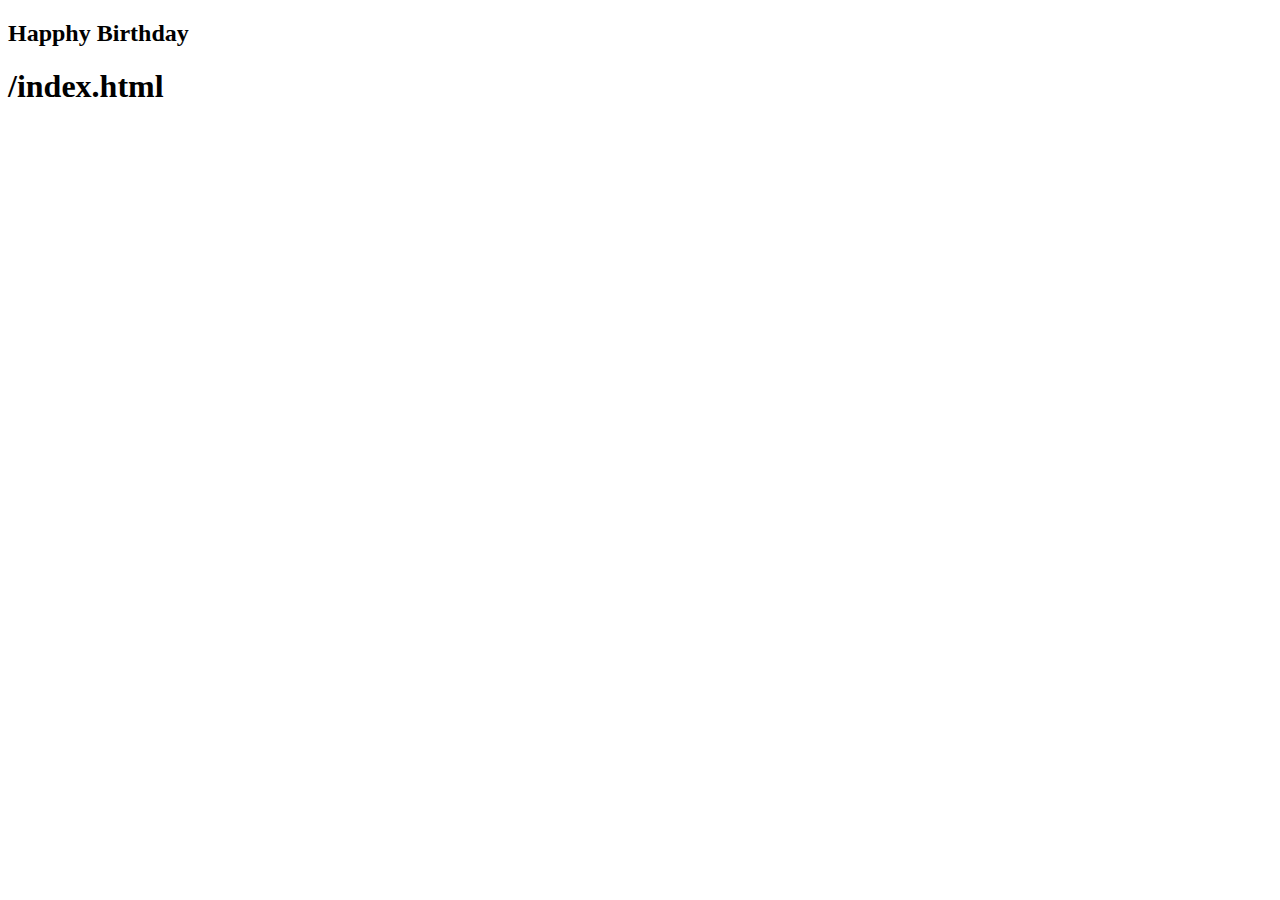
<file: index.html>
<!DOCTYPE html>
<html lang="en">
<head>
    <meta charset="UTF-8">
    <meta http-equiv="X-UA-Compatible" content="IE=edge">
    <meta name="viewport" content="width=device-width, initial-scale=1.0">
    <title>Document</title>
</head>
<body>
    <h2>Happhy Birthday</h2>
    <h1 id="name"></h1>

    <script>
        var namee = location.pathname;
        document.getElementById("name").innerHTML = namee;
    </script>
</body>
</html>
</file>
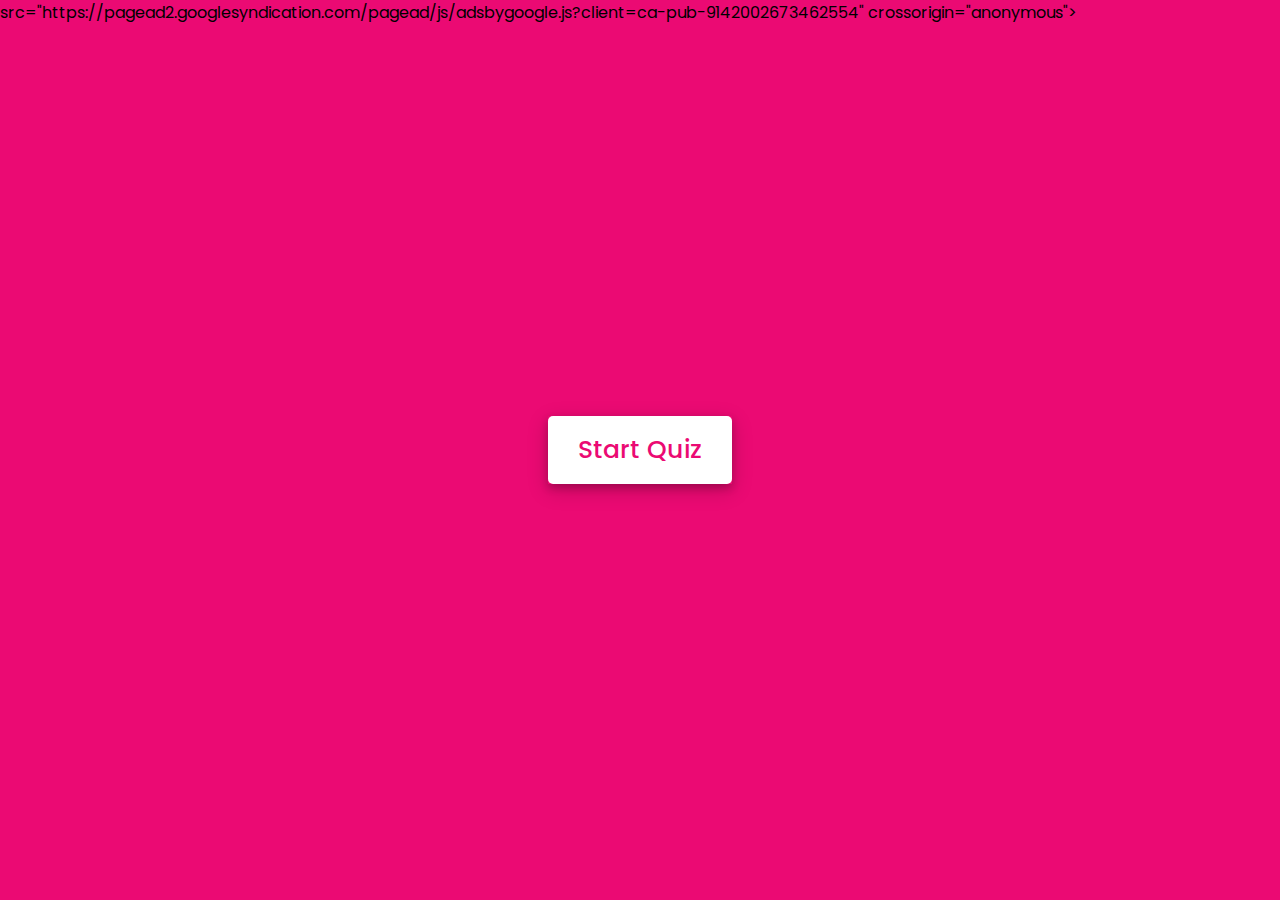
<file: 9phy.html>
<!DOCTYPE html>
<html lang="en">
<head>
    <meta charset="UTF-8">
    <meta http-equiv="X-UA-Compatible" content="IE=edge">
    <meta name="viewport" content="width=device-width, initial-scale=1.0">
    <link rel="stylesheet" href="https://cdnjs.cloudflare.com/ajax/libs/font-awesome/5.15.3/css/all.min.css"/>
    <link rel="stylesheet" href="quiz.css">
src="https://pagead2.googlesyndication.com/pagead/js/adsbygoogle.js?client=ca-pub-9142002673462554"
     crossorigin="anonymous"></script>
<script async src="https://pagead2.googlesyndication.com/pagead/js/adsbygoogle.js?client=ca-pub-9142002673462554"
     crossorigin="anonymous"></script>
    <title>Physics_quiz</title>
</head>
<body>
  
        <div class="start_btn"><button>Start Quiz</button></div>

        <div class="info_box">
            <div class="info-title"><span>Some Rules of this Quiz</span></div>
            <div class="info-list">
                <div class="info">1. You will have only <span>15 seconds</span> per each question.</div>
                <div class="info">2. Once you select your answer, it can't be undone.</div>
                <div class="info">3. You can't select any option once time goes off.</div>
                <div class="info">4. You can't exit from the Quiz while you're playing.</div>
                <div class="info">5. You'll get points on the basis of your correct answers.</div>
            </div>
            <div class="buttons">
                <button class="quit">Exit Quiz</button>
                <button class="restart">Continue</button>
            </div>
        </div>
       
        <div class="quiz_box">
            <header>
                <div class="title">Awesome Quiz Application</div>
                <div class="timer">
                    <div class="time_left_txt">Time Left</div>
                    <div class="timer_sec">15</div>
                </div>
                <div class="time_line"></div>
            </header>
            <section>
                <div class="que_text">
                    <!-- Here I've inserted question from JavaScript -->
                </div>
                <div class="option_list">
                    <!-- Here I've inserted options from JavaScript -->
                </div>
            </section>
            <!-- footer of Quiz Box -->
            <footer>
                <div class="total_que">
                    <!-- Here I've inserted Question Count Number from JavaScript -->
                </div>
                <button class="next_btn">Next Ques</button>
            </footer>
        </div>
        <!-- Result Box -->
        <div class="result_box">
            <div class="icon">
                <i class="fas fa-crown"></i>
            </div>
            <div class="complete_text">You've completed the Quiz!</div>
            <div class="score_text">
                <!-- Here I've inserted Score Result from JavaScript -->
            </div>
            <div class="buttons">
                <button class="restart">Replay Quiz</button>
                <button class="quit">Quit Quiz</button>
            </div>
        </div>
        <!-- Inside this JavaScript file I've inserted Questions and Options only -->
        <script src="ques9phy.js"></script>
    <script src="quiz_9.js"></script>
</body>
</html>
</file>
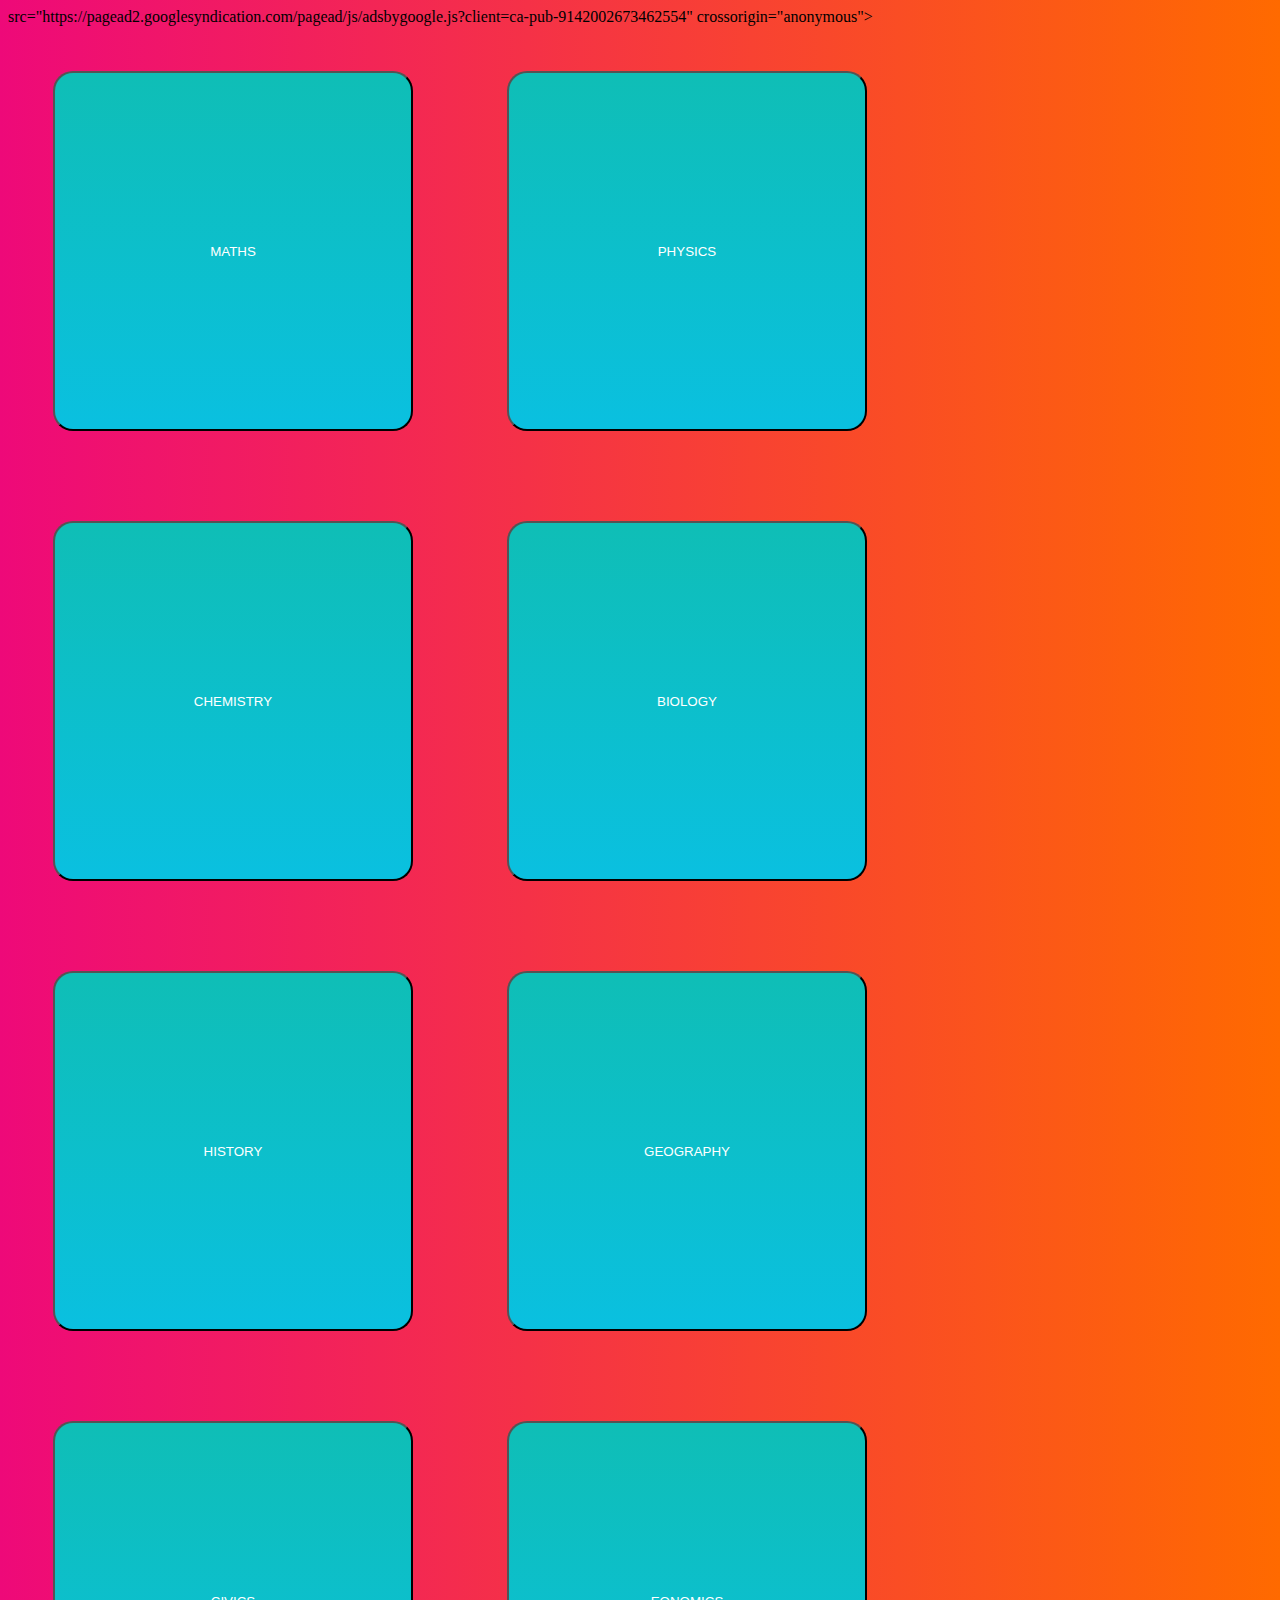
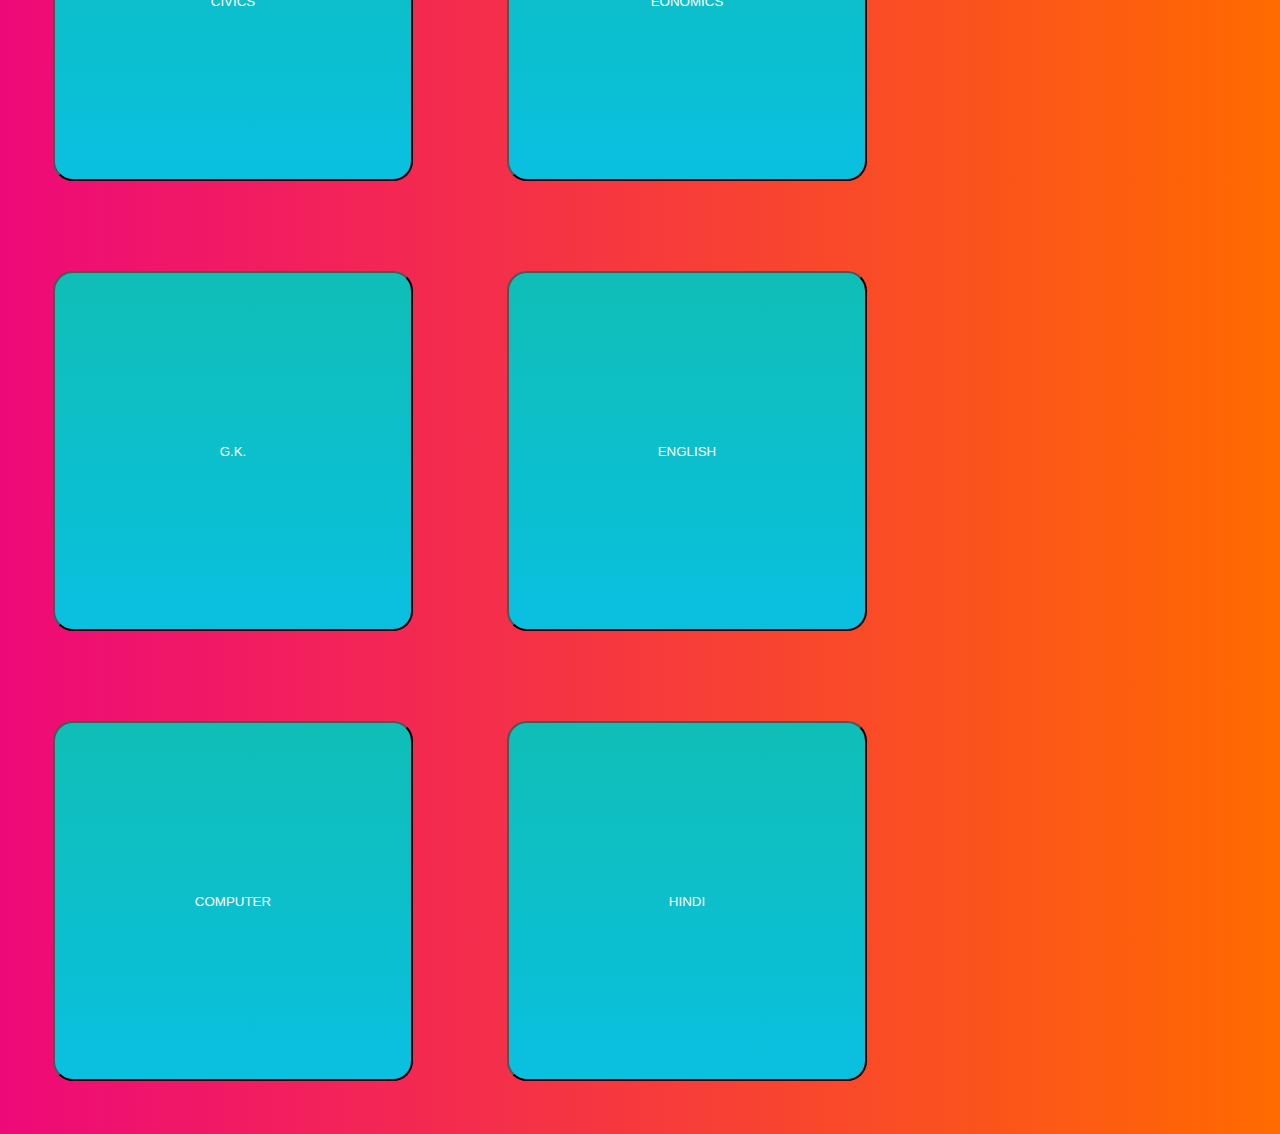
<file: ex.html>
<!DOCTYPE html>
<html lang="en">
<head>
    <meta charset="UTF-8">
    <meta http-equiv="X-UA-Compatible" content="IE=edge">
    <meta name="viewport" content="width=device-width, initial-scale=1.0">
    src="https://pagead2.googlesyndication.com/pagead/js/adsbygoogle.js?client=ca-pub-9142002673462554"
     crossorigin="anonymous"></script>
<script async src="https://pagead2.googlesyndication.com/pagead/js/adsbygoogle.js?client=ca-pub-9142002673462554"
     crossorigin="anonymous"></script>
<link rel="stylesheet" href="quiz_9.css">
    <title>quiz_9</title>
</head>
<body>
  <div class="container">
    
    <button><a href="default.asp">MATHS</a></button>
    <button><a href="9phy.html">PHYSICS</a></button>
      
    <button><a href="default.asp" >CHEMISTRY</a></button>
      
    <button><a href="default.asp" >BIOLOGY</a></button>
    <button><a href="default.asp" >HISTORY</a></button>
    <button><a href="default.asp" >GEOGRAPHY</a></button>
      
    <button><a href="default.asp" >CIVICS</a></button>
      
    <button><a href="default.asp" >EONOMICS</a></button>
    <button><a href="default.asp" >G.K.</a></button>
    <button><a href="default.asp" >ENGLISH</a></button>
      
    <button><a href="default.asp" >COMPUTER</a></button>
      
    <button><a href="default.asp" >HINDI</a></button>
      
      
     
  </div>




    

</body>
</html>
</file>
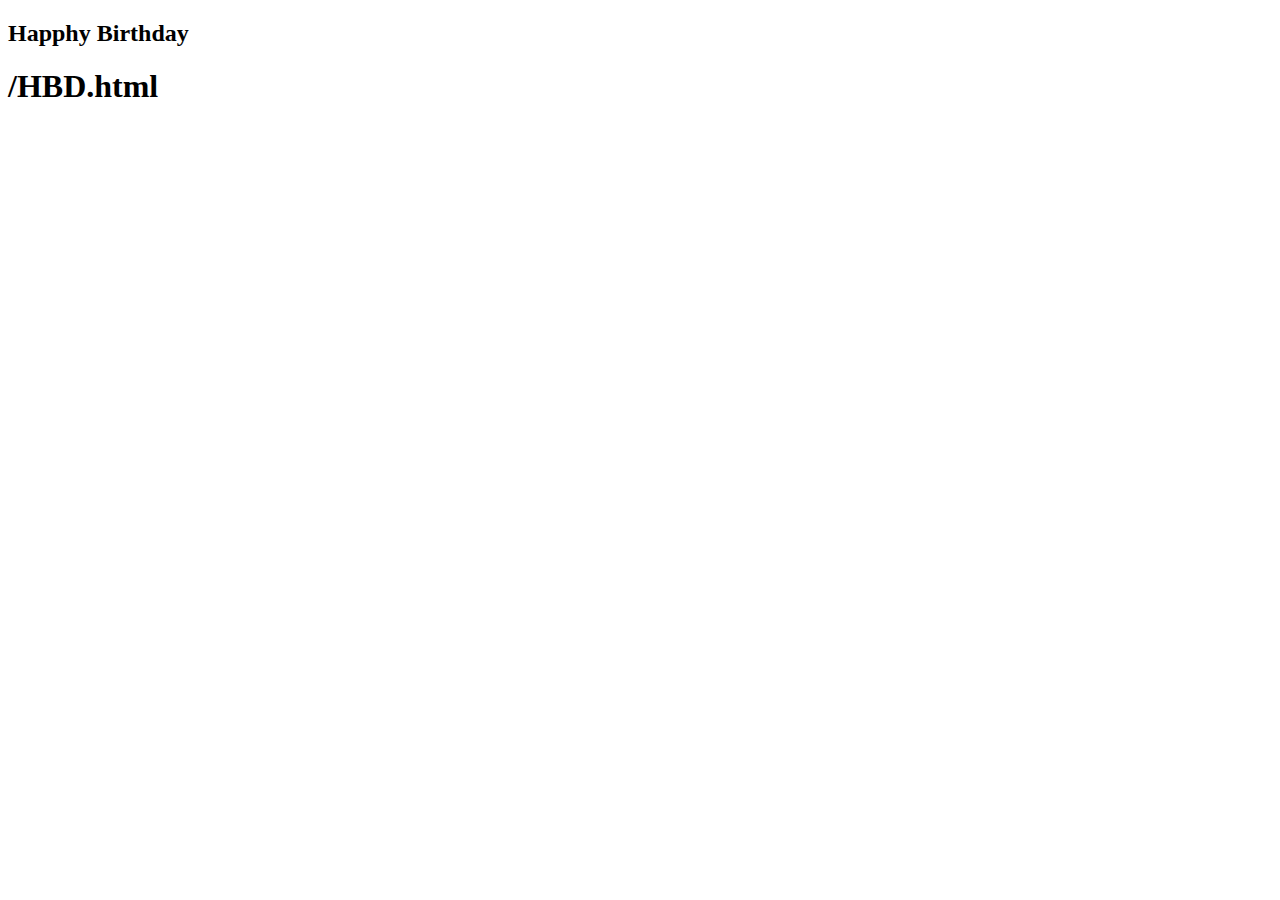
<file: HBD.html>
<!DOCTYPE html>
<html lang="en">
<head>
    <meta charset="UTF-8">
    <meta http-equiv="X-UA-Compatible" content="IE=edge">
    <meta name="viewport" content="width=device-width, initial-scale=1.0">
    <title>Document</title>
</head>
<body>
    <h2>Happhy Birthday</h2>
    <h1 id="name"></h1>

    <script>
        var namee = location.pathname;
        document.getElementById("name").innerHTML = namee;
    </script>
</body>
</html>
</file>
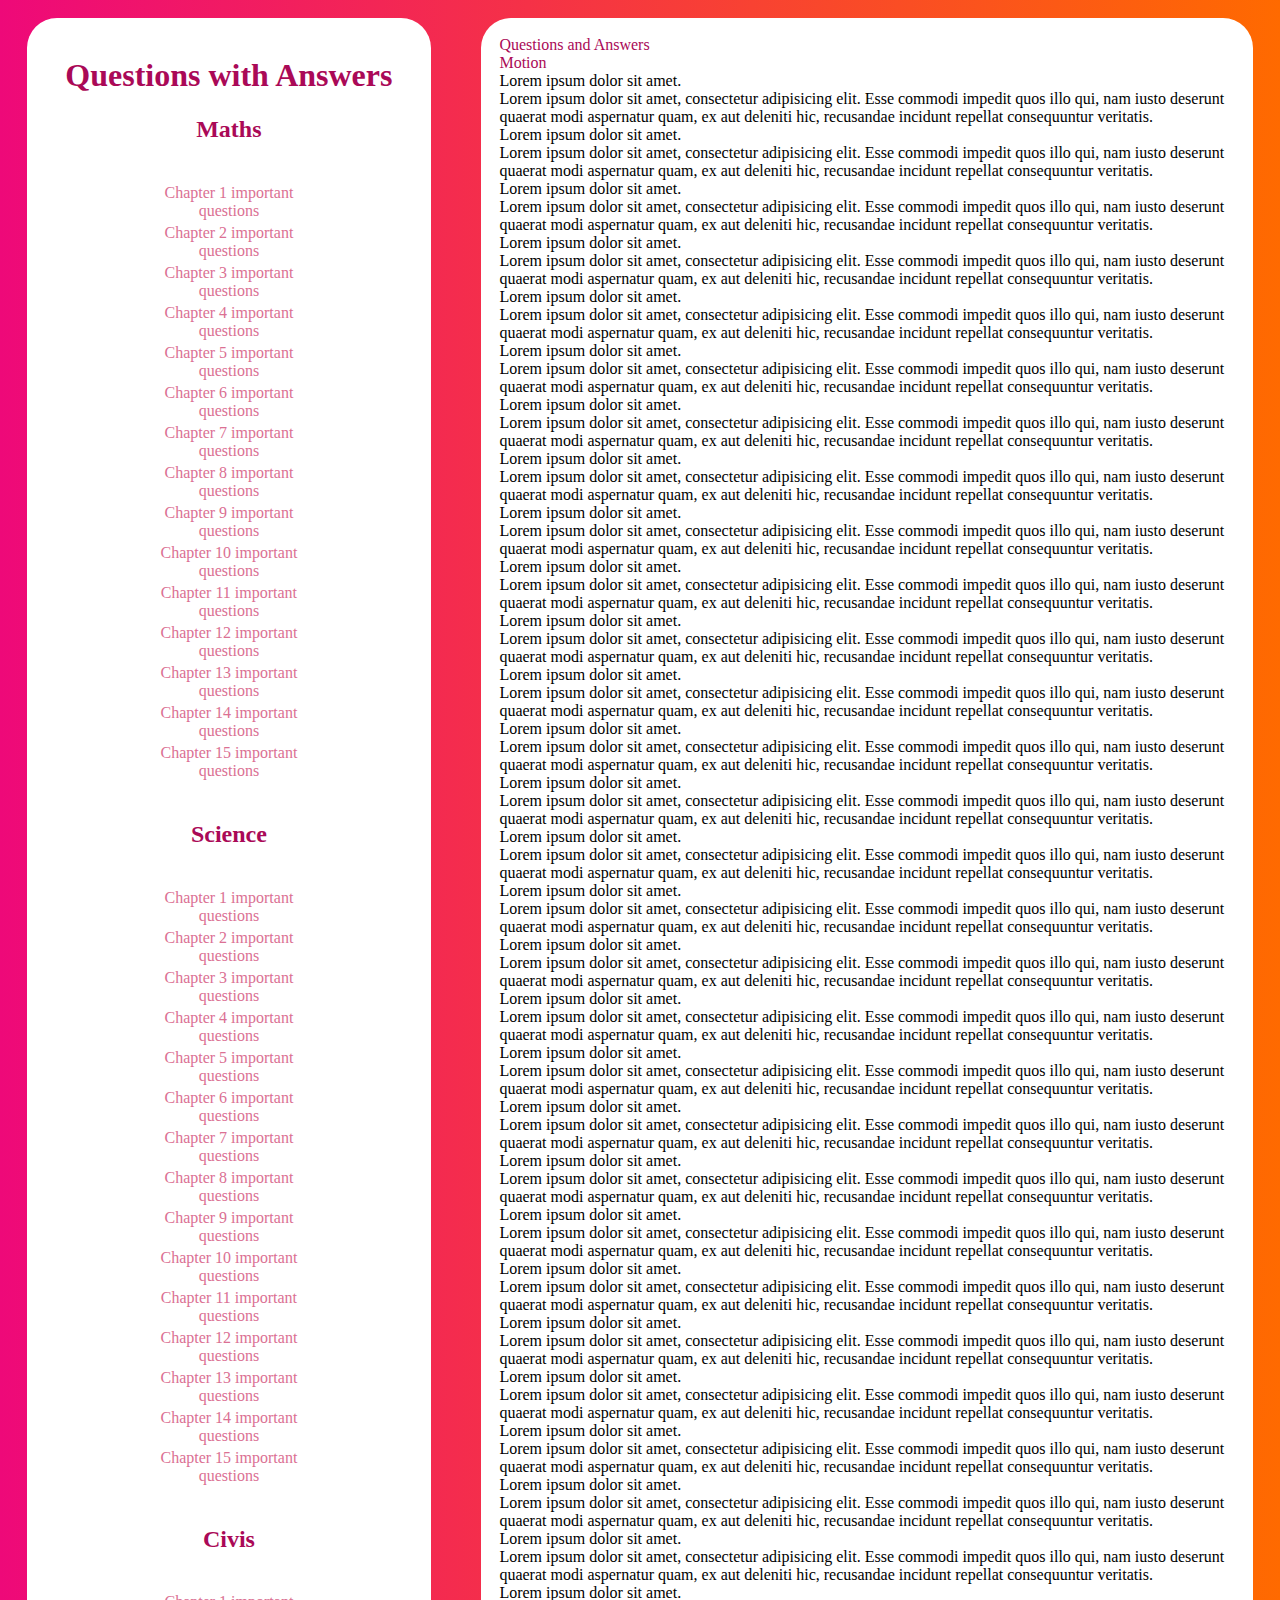
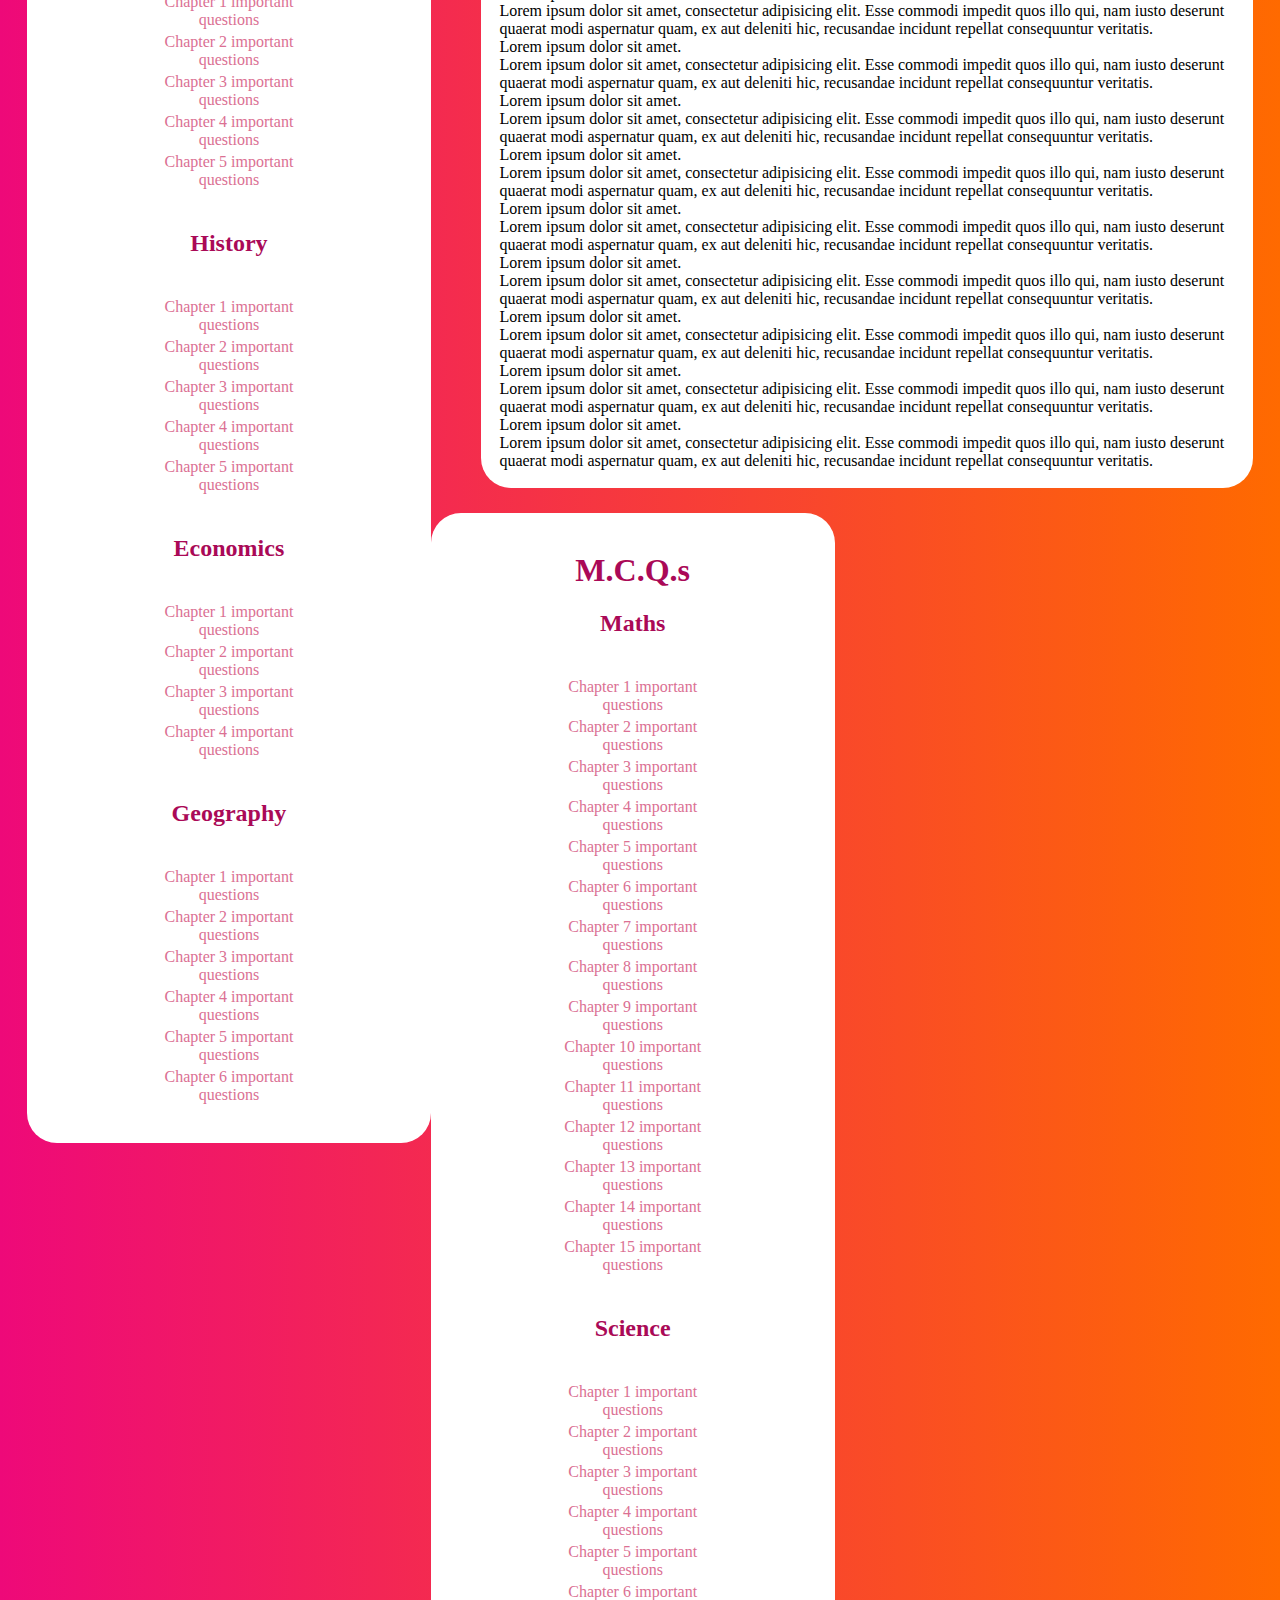
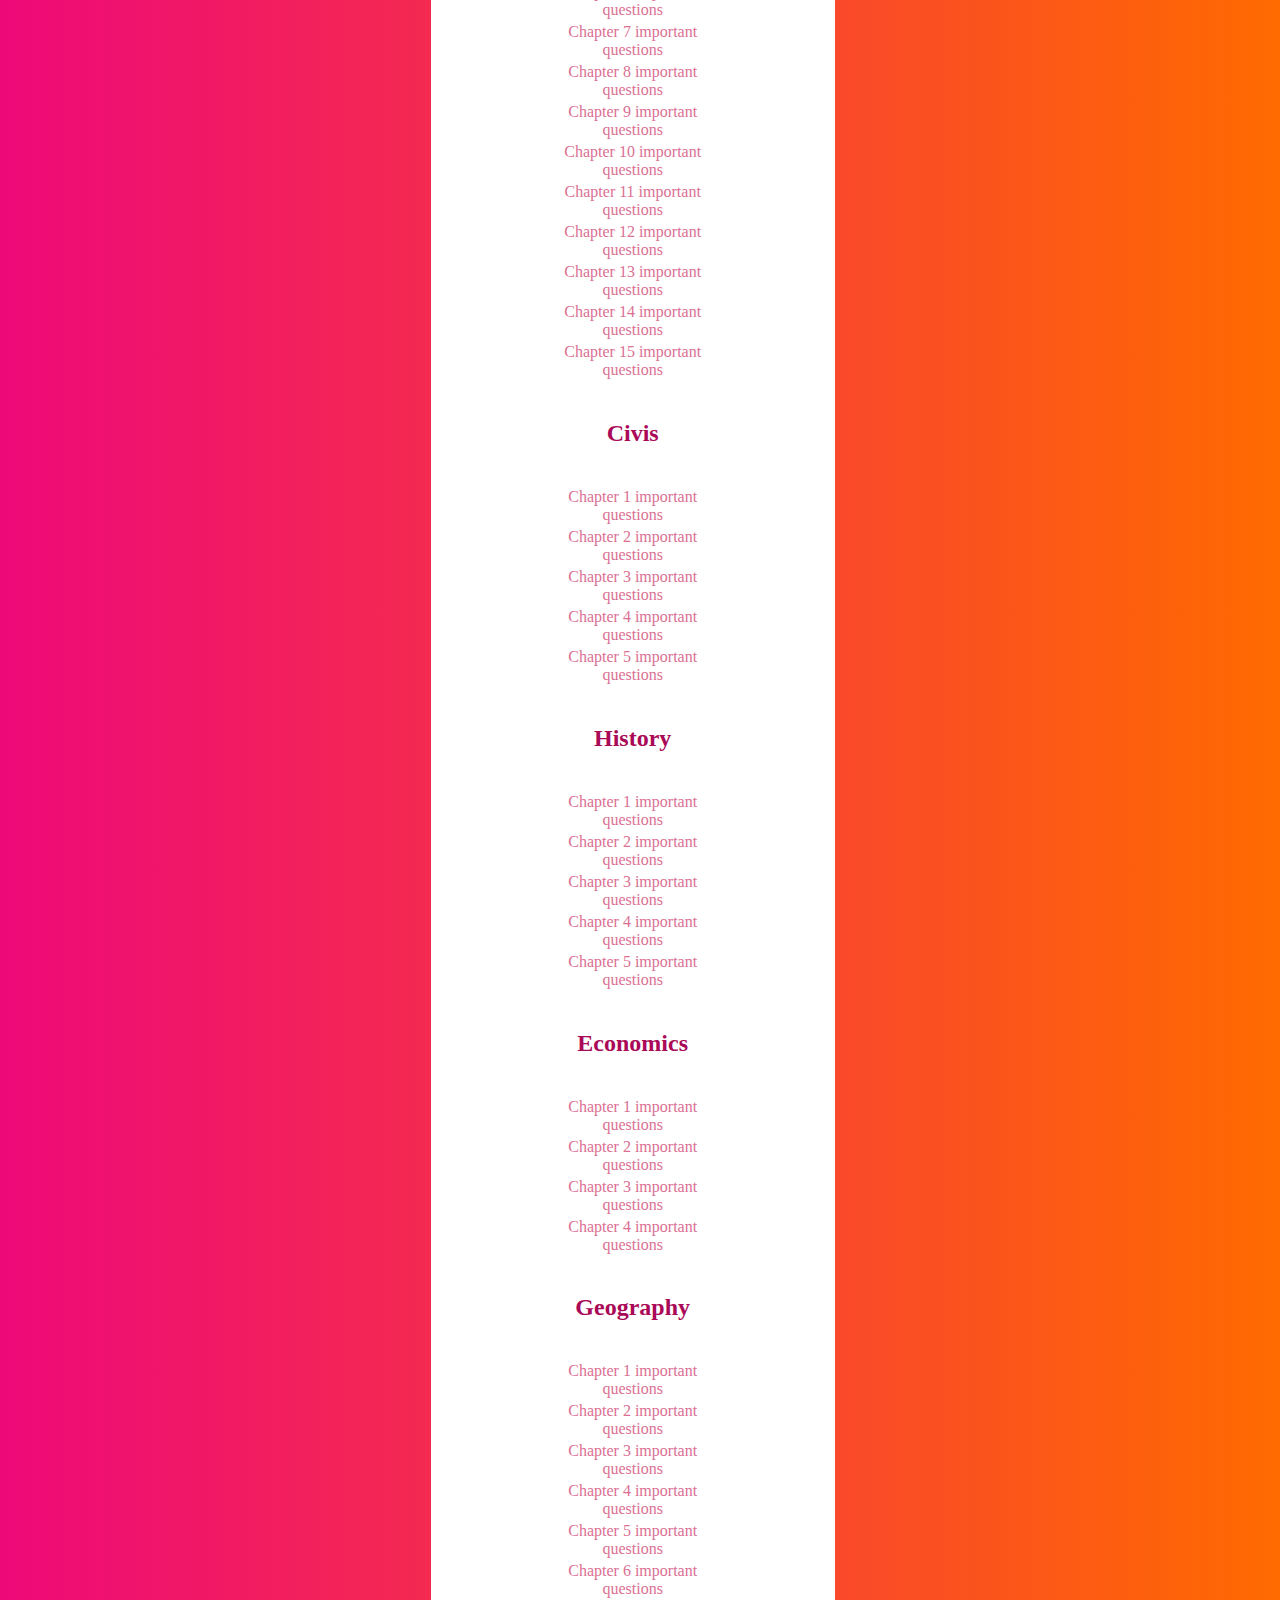
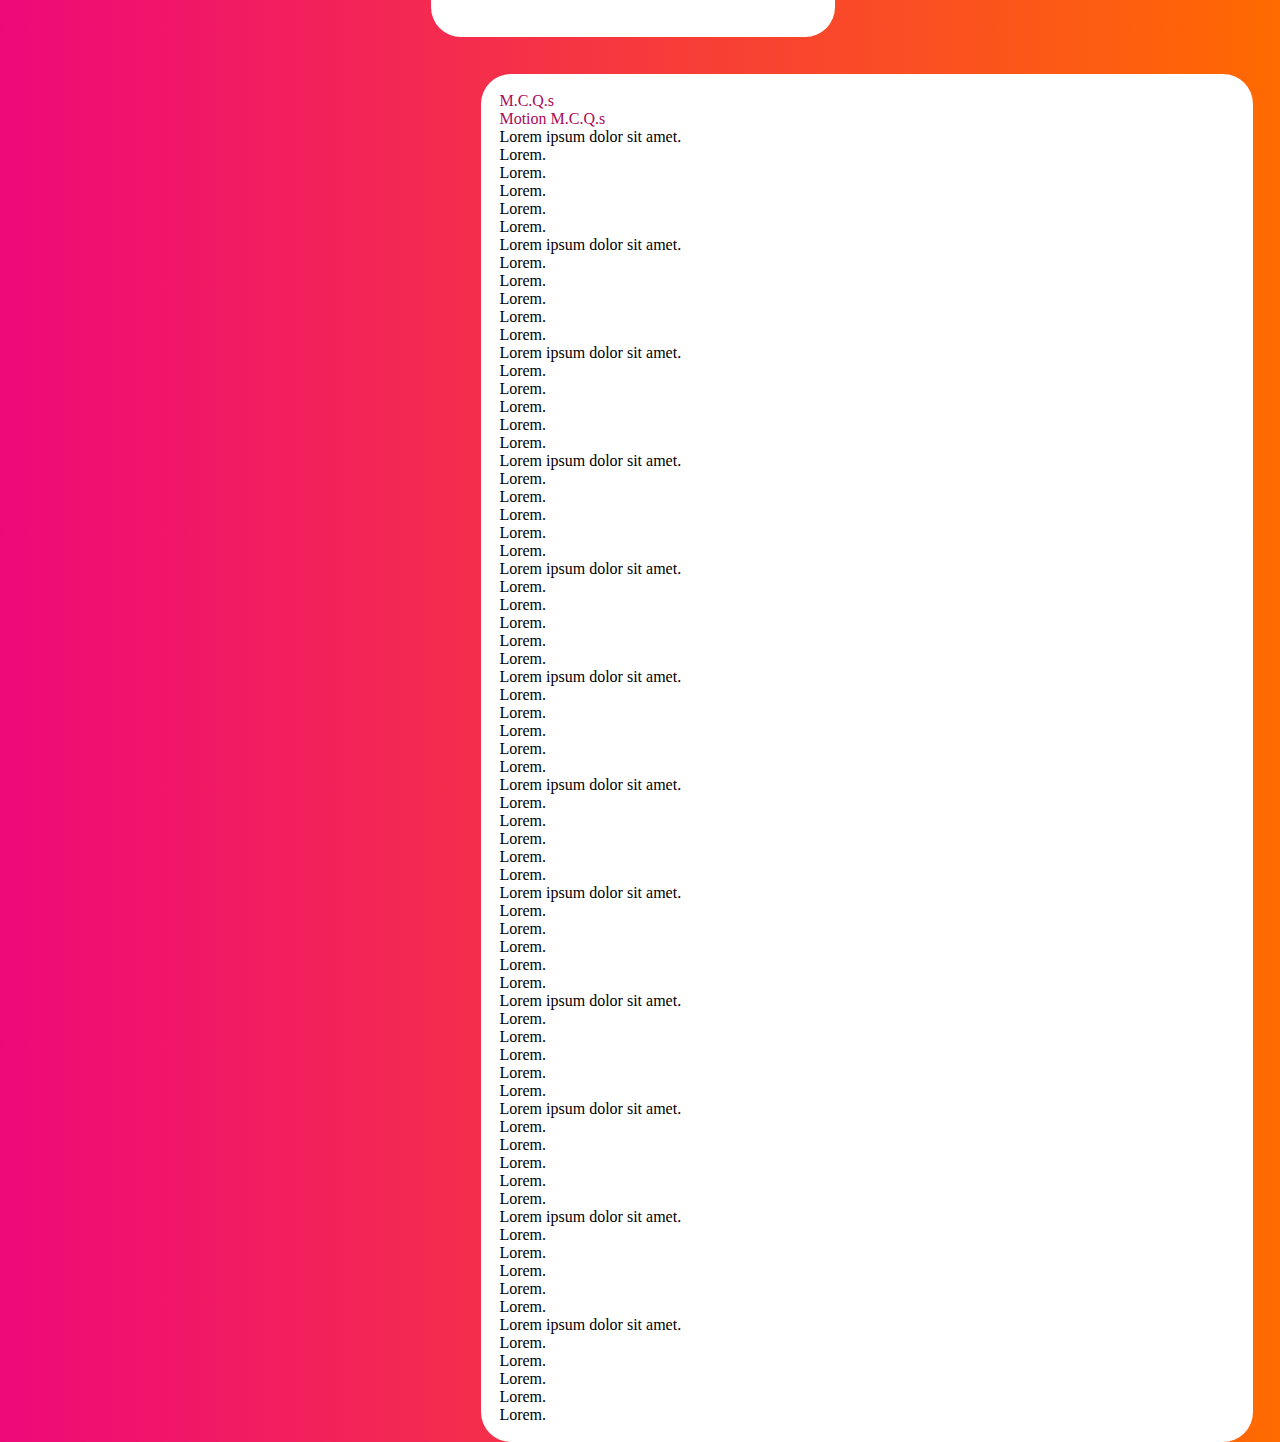
<file: notindex.html>
<!DOCTYPE html>
<html lang="en">
<head>
    <meta charset="UTF-8">
    <meta http-equiv="X-UA-Compatible" content="IE=edge">
    <meta name="viewport" content="width=device-width, initial-scale=1.0">
    <link rel="stylesheet" href="que9.css">
    <title>Document</title>
</head>
<body>
   <section>
    <div class="container">
        <div class="heading"><h1>Questions with Answers</h1></div>
        <div class="heading"><h2>Maths</h2></div>
        <div class="links">
            <table>
                <tr> <td> <a href="https://byjus.com/maths/important-questions-class-9-maths-chapter-6-lines-angles/">Chapter 1 important questions</a></td>
                </tr>
                <tr> <td> <a href="https://byjus.com/maths/important-questions-class-9-maths-chapter-6-lines-angles/">Chapter 2 important questions</a></td>
                </tr>
                <tr> <td> <a href="https://byjus.com/maths/important-questions-class-9-maths-chapter-6-lines-angles/">Chapter 3 important questions</a></td>
                </tr>
                <tr> <td> <a href="https://byjus.com/maths/important-questions-class-9-maths-chapter-6-lines-angles/">Chapter 4 important questions</a></td>
                </tr>
                <tr> <td> <a href="https://byjus.com/maths/important-questions-class-9-maths-chapter-6-lines-angles/">Chapter 5 important questions</a></td>
                </tr>
                <tr> <td> <a href="https://byjus.com/maths/important-questions-class-9-maths-chapter-6-lines-angles/">Chapter 6 important questions</a></td>
                </tr>
                <tr> <td> <a href="https://byjus.com/maths/important-questions-class-9-maths-chapter-6-lines-angles/">Chapter 7 important questions</a></td>
                </tr>
                <tr> <td> <a href="https://byjus.com/maths/important-questions-class-9-maths-chapter-6-lines-angles/">Chapter 8 important questions</a></td>
                </tr>
                <tr> <td> <a href="https://byjus.com/maths/important-questions-class-9-maths-chapter-6-lines-angles/">Chapter 9 important questions</a></td>
                </tr>
                <tr> <td> <a href="https://byjus.com/maths/important-questions-class-9-maths-chapter-6-lines-angles/">Chapter 10 important questions</a></td>
                </tr>
                <tr> <td> <a href="https://byjus.com/maths/important-questions-class-9-maths-chapter-6-lines-angles/">Chapter 11 important questions</a></td>
                </tr>
                <tr> <td> <a href="https://byjus.com/maths/important-questions-class-9-maths-chapter-6-lines-angles/">Chapter 12 important questions</a></td>
                </tr>
                <tr> <td> <a href="https://byjus.com/maths/important-questions-class-9-maths-chapter-6-lines-angles/">Chapter 13 important questions</a></td>
                </tr>
                <tr> <td> <a href="https://byjus.com/maths/important-questions-class-9-maths-chapter-6-lines-angles/">Chapter 14 important questions</a></td>
                </tr>
                <tr> <td> <a href="https://byjus.com/maths/important-questions-class-9-maths-chapter-6-lines-angles/">Chapter 15 important questions</a></td>
                </tr>
              
            </table>
        </div>
        <div class="heading"><h2>Science</h2></div>
        <div class="links">
            <table>
                <tr> <td> <a href="https://byjus.com/maths/important-questions-class-9-maths-chapter-6-lines-angles/">Chapter 1 important questions</a></td>
                </tr>
                <tr> <td> <a href="https://byjus.com/maths/important-questions-class-9-maths-chapter-6-lines-angles/">Chapter 2 important questions</a></td>
                </tr>
                <tr> <td> <a href="https://byjus.com/maths/important-questions-class-9-maths-chapter-6-lines-angles/">Chapter 3 important questions</a></td>
                </tr>
                <tr> <td> <a href="https://byjus.com/maths/important-questions-class-9-maths-chapter-6-lines-angles/">Chapter 4 important questions</a></td>
                </tr>
                <tr> <td> <a href="https://byjus.com/maths/important-questions-class-9-maths-chapter-6-lines-angles/">Chapter 5 important questions</a></td>
                </tr>
                <tr> <td> <a href="https://byjus.com/maths/important-questions-class-9-maths-chapter-6-lines-angles/">Chapter 6 important questions</a></td>
                </tr>
                <tr> <td> <a href="https://byjus.com/maths/important-questions-class-9-maths-chapter-6-lines-angles/">Chapter 7 important questions</a></td>
                </tr>
                <tr> <td> <a href="https://byjus.com/maths/important-questions-class-9-maths-chapter-6-lines-angles/">Chapter 8 important questions</a></td>
                </tr>
                <tr> <td> <a href="https://byjus.com/maths/important-questions-class-9-maths-chapter-6-lines-angles/">Chapter 9 important questions</a></td>
                </tr>
                <tr> <td> <a href="https://byjus.com/maths/important-questions-class-9-maths-chapter-6-lines-angles/">Chapter 10 important questions</a></td>
                </tr>
                <tr> <td> <a href="https://byjus.com/maths/important-questions-class-9-maths-chapter-6-lines-angles/">Chapter 11 important questions</a></td>
                </tr>
                <tr> <td> <a href="https://byjus.com/maths/important-questions-class-9-maths-chapter-6-lines-angles/">Chapter 12 important questions</a></td>
                </tr>
                <tr> <td> <a href="https://byjus.com/maths/important-questions-class-9-maths-chapter-6-lines-angles/">Chapter 13 important questions</a></td>
                </tr>
                <tr> <td> <a href="https://byjus.com/maths/important-questions-class-9-maths-chapter-6-lines-angles/">Chapter 14 important questions</a></td>
                </tr>
                <tr> <td> <a href="https://byjus.com/maths/important-questions-class-9-maths-chapter-6-lines-angles/">Chapter 15 important questions</a></td>
                </tr>
              
            </table>
        </div>
        <div class="heading"><h2>Civis</h2></div>
        <div class="links">
            <table>
                <tr> <td> <a href="https://byjus.com/maths/important-questions-class-9-maths-chapter-6-lines-angles/">Chapter 1 important questions</a></td>
                </tr>
                <tr> <td> <a href="https://byjus.com/maths/important-questions-class-9-maths-chapter-6-lines-angles/">Chapter 2 important questions</a></td>
                </tr>
                <tr> <td> <a href="https://byjus.com/maths/important-questions-class-9-maths-chapter-6-lines-angles/">Chapter 3 important questions</a></td>
                </tr>
                <tr> <td> <a href="https://byjus.com/maths/important-questions-class-9-maths-chapter-6-lines-angles/">Chapter 4 important questions</a></td>
                </tr>
                <tr> <td> <a href="https://byjus.com/maths/important-questions-class-9-maths-chapter-6-lines-angles/">Chapter 5 important questions</a></td>
                </tr>
               
                
              
            </table>
        </div>
        <div class="heading"><h2>History</h2></div>
        <div class="links">
            <table>
                <tr> <td> <a href="https://byjus.com/maths/important-questions-class-9-maths-chapter-6-lines-angles/">Chapter 1 important questions</a></td>
                </tr>
                <tr> <td> <a href="https://byjus.com/maths/important-questions-class-9-maths-chapter-6-lines-angles/">Chapter 2 important questions</a></td>
                </tr>
                <tr> <td> <a href="https://byjus.com/maths/important-questions-class-9-maths-chapter-6-lines-angles/">Chapter 3 important questions</a></td>
                </tr>
                <tr> <td> <a href="https://byjus.com/maths/important-questions-class-9-maths-chapter-6-lines-angles/">Chapter 4 important questions</a></td>
                </tr>
                <tr> <td> <a href="https://byjus.com/maths/important-questions-class-9-maths-chapter-6-lines-angles/">Chapter 5 important questions</a></td>
                </tr>
              
                
              
            </table>
        </div>
        <div class="heading"><h2>Economics</h2></div>
        <div class="links">
            <table>
                <tr> <td> <a href="https://byjus.com/maths/important-questions-class-9-maths-chapter-6-lines-angles/">Chapter 1 important questions</a></td>
                </tr>
                <tr> <td> <a href="https://byjus.com/maths/important-questions-class-9-maths-chapter-6-lines-angles/">Chapter 2 important questions</a></td>
                </tr>
                <tr> <td> <a href="https://byjus.com/maths/important-questions-class-9-maths-chapter-6-lines-angles/">Chapter 3 important questions</a></td>
                </tr>
                <tr> <td> <a href="https://byjus.com/maths/important-questions-class-9-maths-chapter-6-lines-angles/">Chapter 4 important questions</a></td>
                </tr>
           
                
              
            </table>
        </div>
        <div class="heading"><h2> Geography</h2></div>
        <div class="links">
            <table>
                <tr> <td> <a href="https://byjus.com/maths/important-questions-class-9-maths-chapter-6-lines-angles/">Chapter 1 important questions</a></td>
                </tr>
                <tr> <td> <a href="https://byjus.com/maths/important-questions-class-9-maths-chapter-6-lines-angles/">Chapter 2 important questions</a></td>
                </tr>
                <tr> <td> <a href="https://byjus.com/maths/important-questions-class-9-maths-chapter-6-lines-angles/">Chapter 3 important questions</a></td>
                </tr>
                <tr> <td> <a href="https://byjus.com/maths/important-questions-class-9-maths-chapter-6-lines-angles/">Chapter 4 important questions</a></td>
                </tr>
                <tr> <td> <a href="https://byjus.com/maths/important-questions-class-9-maths-chapter-6-lines-angles/">Chapter 5 important questions</a></td>
                </tr>
                <tr> <td> <a href="https://byjus.com/maths/important-questions-class-9-maths-chapter-6-lines-angles/">Chapter 6 important questions</a></td>
                </tr>
                
              
            </table>
        </div>
     
    </div>
    <div class="con1_0">
        <div class="heading">Questions  and Answers</div>
        <div class="heading">Motion</div>
        <div>
            <div class="question">Lorem ipsum dolor sit amet.</div>
            <div class="options">Lorem ipsum dolor sit amet, consectetur adipisicing elit. Esse commodi impedit quos illo qui, nam iusto deserunt quaerat modi aspernatur quam, ex aut deleniti hic, recusandae incidunt repellat consequuntur veritatis.</div>
         
        </div>
        <div>
            <div class="question">Lorem ipsum dolor sit amet.</div>
            <div class="options">Lorem ipsum dolor sit amet, consectetur adipisicing elit. Esse commodi impedit quos illo qui, nam iusto deserunt quaerat modi aspernatur quam, ex aut deleniti hic, recusandae incidunt repellat consequuntur veritatis.</div>
         
        </div>
        <div>
            <div class="question">Lorem ipsum dolor sit amet.</div>
            <div class="options">Lorem ipsum dolor sit amet, consectetur adipisicing elit. Esse commodi impedit quos illo qui, nam iusto deserunt quaerat modi aspernatur quam, ex aut deleniti hic, recusandae incidunt repellat consequuntur veritatis.</div>
         
        </div>
        <div>
            <div class="question">Lorem ipsum dolor sit amet.</div>
            <div class="options">Lorem ipsum dolor sit amet, consectetur adipisicing elit. Esse commodi impedit quos illo qui, nam iusto deserunt quaerat modi aspernatur quam, ex aut deleniti hic, recusandae incidunt repellat consequuntur veritatis.</div>
         
        </div>
        <div>
            <div class="question">Lorem ipsum dolor sit amet.</div>
            <div class="options">Lorem ipsum dolor sit amet, consectetur adipisicing elit. Esse commodi impedit quos illo qui, nam iusto deserunt quaerat modi aspernatur quam, ex aut deleniti hic, recusandae incidunt repellat consequuntur veritatis.</div>
         
        </div>
        <div>
        <div>
            <div class="question">Lorem ipsum dolor sit amet.</div>
            <div class="options">Lorem ipsum dolor sit amet, consectetur adipisicing elit. Esse commodi impedit quos illo qui, nam iusto deserunt quaerat modi aspernatur quam, ex aut deleniti hic, recusandae incidunt repellat consequuntur veritatis.</div>
                 </div>
        <div>
            <div class="question">Lorem ipsum dolor sit amet.</div>
            <div class="options">Lorem ipsum dolor sit amet, consectetur adipisicing elit. Esse commodi impedit quos illo qui, nam iusto deserunt quaerat modi aspernatur quam, ex aut deleniti hic, recusandae incidunt repellat consequuntur veritatis.</div>
         
        </div>
        <div>
            <div class="question">Lorem ipsum dolor sit amet.</div>
            <div class="options">Lorem ipsum dolor sit amet, consectetur adipisicing elit. Esse commodi impedit quos illo qui, nam iusto deserunt quaerat modi aspernatur quam, ex aut deleniti hic, recusandae incidunt repellat consequuntur veritatis.</div>
         
        </div>
        <div>
            <div class="question">Lorem ipsum dolor sit amet.</div>
            <div class="options">Lorem ipsum dolor sit amet, consectetur adipisicing elit. Esse commodi impedit quos illo qui, nam iusto deserunt quaerat modi aspernatur quam, ex aut deleniti hic, recusandae incidunt repellat consequuntur veritatis.</div>
         
        </div>
        <div>
            <div class="question">Lorem ipsum dolor sit amet.</div>
            <div class="options">Lorem ipsum dolor sit amet, consectetur adipisicing elit. Esse commodi impedit quos illo qui, nam iusto deserunt quaerat modi aspernatur quam, ex aut deleniti hic, recusandae incidunt repellat consequuntur veritatis.</div>
         
        </div>
        <div>
            <div class="question">Lorem ipsum dolor sit amet.</div>
            <div class="options">Lorem ipsum dolor sit amet, consectetur adipisicing elit. Esse commodi impedit quos illo qui, nam iusto deserunt quaerat modi aspernatur quam, ex aut deleniti hic, recusandae incidunt repellat consequuntur veritatis.</div>
         
        </div>
        <div>
        <div>
            <div class="question">Lorem ipsum dolor sit amet.</div>
            <div class="options">Lorem ipsum dolor sit amet, consectetur adipisicing elit. Esse commodi impedit quos illo qui, nam iusto deserunt quaerat modi aspernatur quam, ex aut deleniti hic, recusandae incidunt repellat consequuntur veritatis.</div>
                 </div>
        <div>
            <div class="question">Lorem ipsum dolor sit amet.</div>
            <div class="options">Lorem ipsum dolor sit amet, consectetur adipisicing elit. Esse commodi impedit quos illo qui, nam iusto deserunt quaerat modi aspernatur quam, ex aut deleniti hic, recusandae incidunt repellat consequuntur veritatis.</div>
         
        </div>
        <div>
            <div class="question">Lorem ipsum dolor sit amet.</div>
            <div class="options">Lorem ipsum dolor sit amet, consectetur adipisicing elit. Esse commodi impedit quos illo qui, nam iusto deserunt quaerat modi aspernatur quam, ex aut deleniti hic, recusandae incidunt repellat consequuntur veritatis.</div>
         
        </div>
        <div>
            <div class="question">Lorem ipsum dolor sit amet.</div>
            <div class="options">Lorem ipsum dolor sit amet, consectetur adipisicing elit. Esse commodi impedit quos illo qui, nam iusto deserunt quaerat modi aspernatur quam, ex aut deleniti hic, recusandae incidunt repellat consequuntur veritatis.</div>
         
        </div>
        <div>
            <div class="question">Lorem ipsum dolor sit amet.</div>
            <div class="options">Lorem ipsum dolor sit amet, consectetur adipisicing elit. Esse commodi impedit quos illo qui, nam iusto deserunt quaerat modi aspernatur quam, ex aut deleniti hic, recusandae incidunt repellat consequuntur veritatis.</div>
         
        </div>
        <div>
            <div class="question">Lorem ipsum dolor sit amet.</div>
            <div class="options">Lorem ipsum dolor sit amet, consectetur adipisicing elit. Esse commodi impedit quos illo qui, nam iusto deserunt quaerat modi aspernatur quam, ex aut deleniti hic, recusandae incidunt repellat consequuntur veritatis.</div>
         
        </div>
        <div>
        <div>
            <div class="question">Lorem ipsum dolor sit amet.</div>
            <div class="options">Lorem ipsum dolor sit amet, consectetur adipisicing elit. Esse commodi impedit quos illo qui, nam iusto deserunt quaerat modi aspernatur quam, ex aut deleniti hic, recusandae incidunt repellat consequuntur veritatis.</div>
                 </div>
        <div>
            <div class="question">Lorem ipsum dolor sit amet.</div>
            <div class="options">Lorem ipsum dolor sit amet, consectetur adipisicing elit. Esse commodi impedit quos illo qui, nam iusto deserunt quaerat modi aspernatur quam, ex aut deleniti hic, recusandae incidunt repellat consequuntur veritatis.</div>
         
        </div>
        <div>
            <div class="question">Lorem ipsum dolor sit amet.</div>
            <div class="options">Lorem ipsum dolor sit amet, consectetur adipisicing elit. Esse commodi impedit quos illo qui, nam iusto deserunt quaerat modi aspernatur quam, ex aut deleniti hic, recusandae incidunt repellat consequuntur veritatis.</div>
         
        </div>
        <div>
            <div class="question">Lorem ipsum dolor sit amet.</div>
            <div class="options">Lorem ipsum dolor sit amet, consectetur adipisicing elit. Esse commodi impedit quos illo qui, nam iusto deserunt quaerat modi aspernatur quam, ex aut deleniti hic, recusandae incidunt repellat consequuntur veritatis.</div>
         
        </div>
        <div>
            <div class="question">Lorem ipsum dolor sit amet.</div>
            <div class="options">Lorem ipsum dolor sit amet, consectetur adipisicing elit. Esse commodi impedit quos illo qui, nam iusto deserunt quaerat modi aspernatur quam, ex aut deleniti hic, recusandae incidunt repellat consequuntur veritatis.</div>
         
        </div>
        <div>
            <div class="question">Lorem ipsum dolor sit amet.</div>
            <div class="options">Lorem ipsum dolor sit amet, consectetur adipisicing elit. Esse commodi impedit quos illo qui, nam iusto deserunt quaerat modi aspernatur quam, ex aut deleniti hic, recusandae incidunt repellat consequuntur veritatis.</div>
         
        </div>
        <div>
        <div>
            <div class="question">Lorem ipsum dolor sit amet.</div>
            <div class="options">Lorem ipsum dolor sit amet, consectetur adipisicing elit. Esse commodi impedit quos illo qui, nam iusto deserunt quaerat modi aspernatur quam, ex aut deleniti hic, recusandae incidunt repellat consequuntur veritatis.</div>
                 </div>
        <div>
            <div class="question">Lorem ipsum dolor sit amet.</div>
            <div class="options">Lorem ipsum dolor sit amet, consectetur adipisicing elit. Esse commodi impedit quos illo qui, nam iusto deserunt quaerat modi aspernatur quam, ex aut deleniti hic, recusandae incidunt repellat consequuntur veritatis.</div>
         
        </div>
        <div>
            <div class="question">Lorem ipsum dolor sit amet.</div>
            <div class="options">Lorem ipsum dolor sit amet, consectetur adipisicing elit. Esse commodi impedit quos illo qui, nam iusto deserunt quaerat modi aspernatur quam, ex aut deleniti hic, recusandae incidunt repellat consequuntur veritatis.</div>
         
        </div>
        <div>
            <div class="question">Lorem ipsum dolor sit amet.</div>
            <div class="options">Lorem ipsum dolor sit amet, consectetur adipisicing elit. Esse commodi impedit quos illo qui, nam iusto deserunt quaerat modi aspernatur quam, ex aut deleniti hic, recusandae incidunt repellat consequuntur veritatis.</div>
         
        </div>
        <div>
            <div class="question">Lorem ipsum dolor sit amet.</div>
            <div class="options">Lorem ipsum dolor sit amet, consectetur adipisicing elit. Esse commodi impedit quos illo qui, nam iusto deserunt quaerat modi aspernatur quam, ex aut deleniti hic, recusandae incidunt repellat consequuntur veritatis.</div>
         
        </div>
        <div>
            <div class="question">Lorem ipsum dolor sit amet.</div>
            <div class="options">Lorem ipsum dolor sit amet, consectetur adipisicing elit. Esse commodi impedit quos illo qui, nam iusto deserunt quaerat modi aspernatur quam, ex aut deleniti hic, recusandae incidunt repellat consequuntur veritatis.</div>
         
        </div>
        <div>
        <div>
            <div class="question">Lorem ipsum dolor sit amet.</div>
            <div class="options">Lorem ipsum dolor sit amet, consectetur adipisicing elit. Esse commodi impedit quos illo qui, nam iusto deserunt quaerat modi aspernatur quam, ex aut deleniti hic, recusandae incidunt repellat consequuntur veritatis.</div>
                 </div>
        <div>
            <div class="question">Lorem ipsum dolor sit amet.</div>
            <div class="options">Lorem ipsum dolor sit amet, consectetur adipisicing elit. Esse commodi impedit quos illo qui, nam iusto deserunt quaerat modi aspernatur quam, ex aut deleniti hic, recusandae incidunt repellat consequuntur veritatis.</div>
         
        </div>
        <div>
            <div class="question">Lorem ipsum dolor sit amet.</div>
            <div class="options">Lorem ipsum dolor sit amet, consectetur adipisicing elit. Esse commodi impedit quos illo qui, nam iusto deserunt quaerat modi aspernatur quam, ex aut deleniti hic, recusandae incidunt repellat consequuntur veritatis.</div>
         
        </div>
        <div>
            <div class="question">Lorem ipsum dolor sit amet.</div>
            <div class="options">Lorem ipsum dolor sit amet, consectetur adipisicing elit. Esse commodi impedit quos illo qui, nam iusto deserunt quaerat modi aspernatur quam, ex aut deleniti hic, recusandae incidunt repellat consequuntur veritatis.</div>
         
        </div>
        <div>
            <div class="question">Lorem ipsum dolor sit amet.</div>
            <div class="options">Lorem ipsum dolor sit amet, consectetur adipisicing elit. Esse commodi impedit quos illo qui, nam iusto deserunt quaerat modi aspernatur quam, ex aut deleniti hic, recusandae incidunt repellat consequuntur veritatis.</div>
         
        </div>
        <div>
            <div class="question">Lorem ipsum dolor sit amet.</div>
            <div class="options">Lorem ipsum dolor sit amet, consectetur adipisicing elit. Esse commodi impedit quos illo qui, nam iusto deserunt quaerat modi aspernatur quam, ex aut deleniti hic, recusandae incidunt repellat consequuntur veritatis.</div>
         
        </div>
        <div>
        <div>
            <div class="question">Lorem ipsum dolor sit amet.</div>
            <div class="options">Lorem ipsum dolor sit amet, consectetur adipisicing elit. Esse commodi impedit quos illo qui, nam iusto deserunt quaerat modi aspernatur quam, ex aut deleniti hic, recusandae incidunt repellat consequuntur veritatis.</div>
                 </div>
        <div>
            <div class="question">Lorem ipsum dolor sit amet.</div>
            <div class="options">Lorem ipsum dolor sit amet, consectetur adipisicing elit. Esse commodi impedit quos illo qui, nam iusto deserunt quaerat modi aspernatur quam, ex aut deleniti hic, recusandae incidunt repellat consequuntur veritatis.</div>
         
        </div>
       
   
    </div>
</section>
<section>
    <div class="container2">
        <div class="heading"><h1>M.C.Q.s</h1></div>
        <div class="heading"><h2>Maths</h2></div>
        <div class="links">
            <table>
                <tr> <td> <a href="https://byjus.com/maths/important-questions-class-9-maths-chapter-6-lines-angles/">Chapter 1 important questions</a></td>
                </tr>
                <tr> <td> <a href="https://byjus.com/maths/important-questions-class-9-maths-chapter-6-lines-angles/">Chapter 2 important questions</a></td>
                </tr>
                <tr> <td> <a href="https://byjus.com/maths/important-questions-class-9-maths-chapter-6-lines-angles/">Chapter 3 important questions</a></td>
                </tr>
                <tr> <td> <a href="https://byjus.com/maths/important-questions-class-9-maths-chapter-6-lines-angles/">Chapter 4 important questions</a></td>
                </tr>
                <tr> <td> <a href="https://byjus.com/maths/important-questions-class-9-maths-chapter-6-lines-angles/">Chapter 5 important questions</a></td>
                </tr>
                <tr> <td> <a href="https://byjus.com/maths/important-questions-class-9-maths-chapter-6-lines-angles/">Chapter 6 important questions</a></td>
                </tr>
                <tr> <td> <a href="https://byjus.com/maths/important-questions-class-9-maths-chapter-6-lines-angles/">Chapter 7 important questions</a></td>
                </tr>
                <tr> <td> <a href="https://byjus.com/maths/important-questions-class-9-maths-chapter-6-lines-angles/">Chapter 8 important questions</a></td>
                </tr>
                <tr> <td> <a href="https://byjus.com/maths/important-questions-class-9-maths-chapter-6-lines-angles/">Chapter 9 important questions</a></td>
                </tr>
                <tr> <td> <a href="https://byjus.com/maths/important-questions-class-9-maths-chapter-6-lines-angles/">Chapter 10 important questions</a></td>
                </tr>
                <tr> <td> <a href="https://byjus.com/maths/important-questions-class-9-maths-chapter-6-lines-angles/">Chapter 11 important questions</a></td>
                </tr>
                <tr> <td> <a href="https://byjus.com/maths/important-questions-class-9-maths-chapter-6-lines-angles/">Chapter 12 important questions</a></td>
                </tr>
                <tr> <td> <a href="https://byjus.com/maths/important-questions-class-9-maths-chapter-6-lines-angles/">Chapter 13 important questions</a></td>
                </tr>
                <tr> <td> <a href="https://byjus.com/maths/important-questions-class-9-maths-chapter-6-lines-angles/">Chapter 14 important questions</a></td>
                </tr>
                <tr> <td> <a href="https://byjus.com/maths/important-questions-class-9-maths-chapter-6-lines-angles/">Chapter 15 important questions</a></td>
                </tr>
              
            </table>
        </div>
        <div class="heading"><h2>Science</h2></div>
        <div class="links">
            <table>
                <tr> <td> <a href="https://byjus.com/maths/important-questions-class-9-maths-chapter-6-lines-angles/">Chapter 1 important questions</a></td>
                </tr>
                <tr> <td> <a href="https://byjus.com/maths/important-questions-class-9-maths-chapter-6-lines-angles/">Chapter 2 important questions</a></td>
                </tr>
                <tr> <td> <a href="https://byjus.com/maths/important-questions-class-9-maths-chapter-6-lines-angles/">Chapter 3 important questions</a></td>
                </tr>
                <tr> <td> <a href="https://byjus.com/maths/important-questions-class-9-maths-chapter-6-lines-angles/">Chapter 4 important questions</a></td>
                </tr>
                <tr> <td> <a href="https://byjus.com/maths/important-questions-class-9-maths-chapter-6-lines-angles/">Chapter 5 important questions</a></td>
                </tr>
                <tr> <td> <a href="https://byjus.com/maths/important-questions-class-9-maths-chapter-6-lines-angles/">Chapter 6 important questions</a></td>
                </tr>
                <tr> <td> <a href="https://byjus.com/maths/important-questions-class-9-maths-chapter-6-lines-angles/">Chapter 7 important questions</a></td>
                </tr>
                <tr> <td> <a href="https://byjus.com/maths/important-questions-class-9-maths-chapter-6-lines-angles/">Chapter 8 important questions</a></td>
                </tr>
                <tr> <td> <a href="https://byjus.com/maths/important-questions-class-9-maths-chapter-6-lines-angles/">Chapter 9 important questions</a></td>
                </tr>
                <tr> <td> <a href="https://byjus.com/maths/important-questions-class-9-maths-chapter-6-lines-angles/">Chapter 10 important questions</a></td>
                </tr>
                <tr> <td> <a href="https://byjus.com/maths/important-questions-class-9-maths-chapter-6-lines-angles/">Chapter 11 important questions</a></td>
                </tr>
                <tr> <td> <a href="https://byjus.com/maths/important-questions-class-9-maths-chapter-6-lines-angles/">Chapter 12 important questions</a></td>
                </tr>
                <tr> <td> <a href="https://byjus.com/maths/important-questions-class-9-maths-chapter-6-lines-angles/">Chapter 13 important questions</a></td>
                </tr>
                <tr> <td> <a href="https://byjus.com/maths/important-questions-class-9-maths-chapter-6-lines-angles/">Chapter 14 important questions</a></td>
                </tr>
                <tr> <td> <a href="https://byjus.com/maths/important-questions-class-9-maths-chapter-6-lines-angles/">Chapter 15 important questions</a></td>
                </tr>
              
            </table>
        </div>
        <div class="heading"><h2>Civis</h2></div>
        <div class="links">
            <table>
                <tr> <td> <a href="https://byjus.com/maths/important-questions-class-9-maths-chapter-6-lines-angles/">Chapter 1 important questions</a></td>
                </tr>
                <tr> <td> <a href="https://byjus.com/maths/important-questions-class-9-maths-chapter-6-lines-angles/">Chapter 2 important questions</a></td>
                </tr>
                <tr> <td> <a href="https://byjus.com/maths/important-questions-class-9-maths-chapter-6-lines-angles/">Chapter 3 important questions</a></td>
                </tr>
                <tr> <td> <a href="https://byjus.com/maths/important-questions-class-9-maths-chapter-6-lines-angles/">Chapter 4 important questions</a></td>
                </tr>
                <tr> <td> <a href="https://byjus.com/maths/important-questions-class-9-maths-chapter-6-lines-angles/">Chapter 5 important questions</a></td>
                </tr>
               
                
              
            </table>
        </div>
        <div class="heading"><h2>History</h2></div>
        <div class="links">
            <table>
                <tr> <td> <a href="https://byjus.com/maths/important-questions-class-9-maths-chapter-6-lines-angles/">Chapter 1 important questions</a></td>
                </tr>
                <tr> <td> <a href="https://byjus.com/maths/important-questions-class-9-maths-chapter-6-lines-angles/">Chapter 2 important questions</a></td>
                </tr>
                <tr> <td> <a href="https://byjus.com/maths/important-questions-class-9-maths-chapter-6-lines-angles/">Chapter 3 important questions</a></td>
                </tr>
                <tr> <td> <a href="https://byjus.com/maths/important-questions-class-9-maths-chapter-6-lines-angles/">Chapter 4 important questions</a></td>
                </tr>
                <tr> <td> <a href="https://byjus.com/maths/important-questions-class-9-maths-chapter-6-lines-angles/">Chapter 5 important questions</a></td>
                </tr>
              
                
              
            </table>
        </div>
        <div class="heading"><h2>Economics</h2></div>
        <div class="links">
            <table>
                <tr> <td> <a href="https://byjus.com/maths/important-questions-class-9-maths-chapter-6-lines-angles/">Chapter 1 important questions</a></td>
                </tr>
                <tr> <td> <a href="https://byjus.com/maths/important-questions-class-9-maths-chapter-6-lines-angles/">Chapter 2 important questions</a></td>
                </tr>
                <tr> <td> <a href="https://byjus.com/maths/important-questions-class-9-maths-chapter-6-lines-angles/">Chapter 3 important questions</a></td>
                </tr>
                <tr> <td> <a href="https://byjus.com/maths/important-questions-class-9-maths-chapter-6-lines-angles/">Chapter 4 important questions</a></td>
                </tr>
           
                
              
            </table>
        </div>
        <div class="heading"><h2> Geography</h2></div>
        <div class="links">
            <table>
                <tr> <td> <a href="https://byjus.com/maths/important-questions-class-9-maths-chapter-6-lines-angles/">Chapter 1 important questions</a></td>
                </tr>
                <tr> <td> <a href="https://byjus.com/maths/important-questions-class-9-maths-chapter-6-lines-angles/">Chapter 2 important questions</a></td>
                </tr>
                <tr> <td> <a href="https://byjus.com/maths/important-questions-class-9-maths-chapter-6-lines-angles/">Chapter 3 important questions</a></td>
                </tr>
                <tr> <td> <a href="https://byjus.com/maths/important-questions-class-9-maths-chapter-6-lines-angles/">Chapter 4 important questions</a></td>
                </tr>
                <tr> <td> <a href="https://byjus.com/maths/important-questions-class-9-maths-chapter-6-lines-angles/">Chapter 5 important questions</a></td>
                </tr>
                <tr> <td> <a href="https://byjus.com/maths/important-questions-class-9-maths-chapter-6-lines-angles/">Chapter 6 important questions</a></td>
                </tr>
                
              
            </table>
        </div>
     
    </div>
    <div class="contttt">
    <div class="container_2">
        <div class="heading">M.C.Q.s</div>
        <div class="heading">Motion M.C.Q.s</div>
        <div>
            <div class="question">Lorem ipsum dolor sit amet.</div>
            <div class="options">Lorem.</div>
            <div class="options">Lorem.</div>
            <div class="options">Lorem.</div>
            <div class="options">Lorem.</div>
            <div class="answer">Lorem.</div>
        </div>
        <div>
            <div class="question">Lorem ipsum dolor sit amet.</div>
            <div class="options">Lorem.</div>
            <div class="options">Lorem.</div>
            <div class="options">Lorem.</div>
            <div class="options">Lorem.</div>
            <div class="answer">Lorem.</div>
        </div>
        <div>
            <div class="question">Lorem ipsum dolor sit amet.</div>
            <div class="options">Lorem.</div>
            <div class="options">Lorem.</div>
            <div class="options">Lorem.</div>
            <div class="options">Lorem.</div>
            <div class="answer">Lorem.</div>
        </div>
        <div>
            <div class="question">Lorem ipsum dolor sit amet.</div>
            <div class="options">Lorem.</div>
            <div class="options">Lorem.</div>
            <div class="options">Lorem.</div>
            <div class="options">Lorem.</div>
            <div class="answer">Lorem.</div>
        </div>
        <div>
            <div class="question">Lorem ipsum dolor sit amet.</div>
            <div class="options">Lorem.</div>
            <div class="options">Lorem.</div>
            <div class="options">Lorem.</div>
            <div class="options">Lorem.</div>
            <div class="answer">Lorem.</div>
        </div>
        <div>
            <div class="question">Lorem ipsum dolor sit amet.</div>
            <div class="options">Lorem.</div>
            <div class="options">Lorem.</div>
            <div class="options">Lorem.</div>
            <div class="options">Lorem.</div>
            <div class="answer">Lorem.</div>
        </div>
        <div>
            <div class="question">Lorem ipsum dolor sit amet.</div>
            <div class="options">Lorem.</div>
            <div class="options">Lorem.</div>
            <div class="options">Lorem.</div>
            <div class="options">Lorem.</div>
            <div class="answer">Lorem.</div>
        </div>
        <div>
            <div class="question">Lorem ipsum dolor sit amet.</div>
            <div class="options">Lorem.</div>
            <div class="options">Lorem.</div>
            <div class="options">Lorem.</div>
            <div class="options">Lorem.</div>
            <div class="answer">Lorem.</div>
        </div>
        <div>
            <div class="question">Lorem ipsum dolor sit amet.</div>
            <div class="options">Lorem.</div>
            <div class="options">Lorem.</div>
            <div class="options">Lorem.</div>
            <div class="options">Lorem.</div>
            <div class="answer">Lorem.</div>
        </div>
        <div>
            <div class="question">Lorem ipsum dolor sit amet.</div>
            <div class="options">Lorem.</div>
            <div class="options">Lorem.</div>
            <div class="options">Lorem.</div>
            <div class="options">Lorem.</div>
            <div class="answer">Lorem.</div>
        </div>
        <div>
            <div class="question">Lorem ipsum dolor sit amet.</div>
            <div class="options">Lorem.</div>
            <div class="options">Lorem.</div>
            <div class="options">Lorem.</div>
            <div class="options">Lorem.</div>
            <div class="answer">Lorem.</div>
        </div>
        <div>
            <div class="question">Lorem ipsum dolor sit amet.</div>
            <div class="options">Lorem.</div>
            <div class="options">Lorem.</div>
            <div class="options">Lorem.</div>
            <div class="options">Lorem.</div>
            <div class="answer">Lorem.</div>
        </div>
    </div>
    </div>
    
</section>

</body>
</html>
</file>
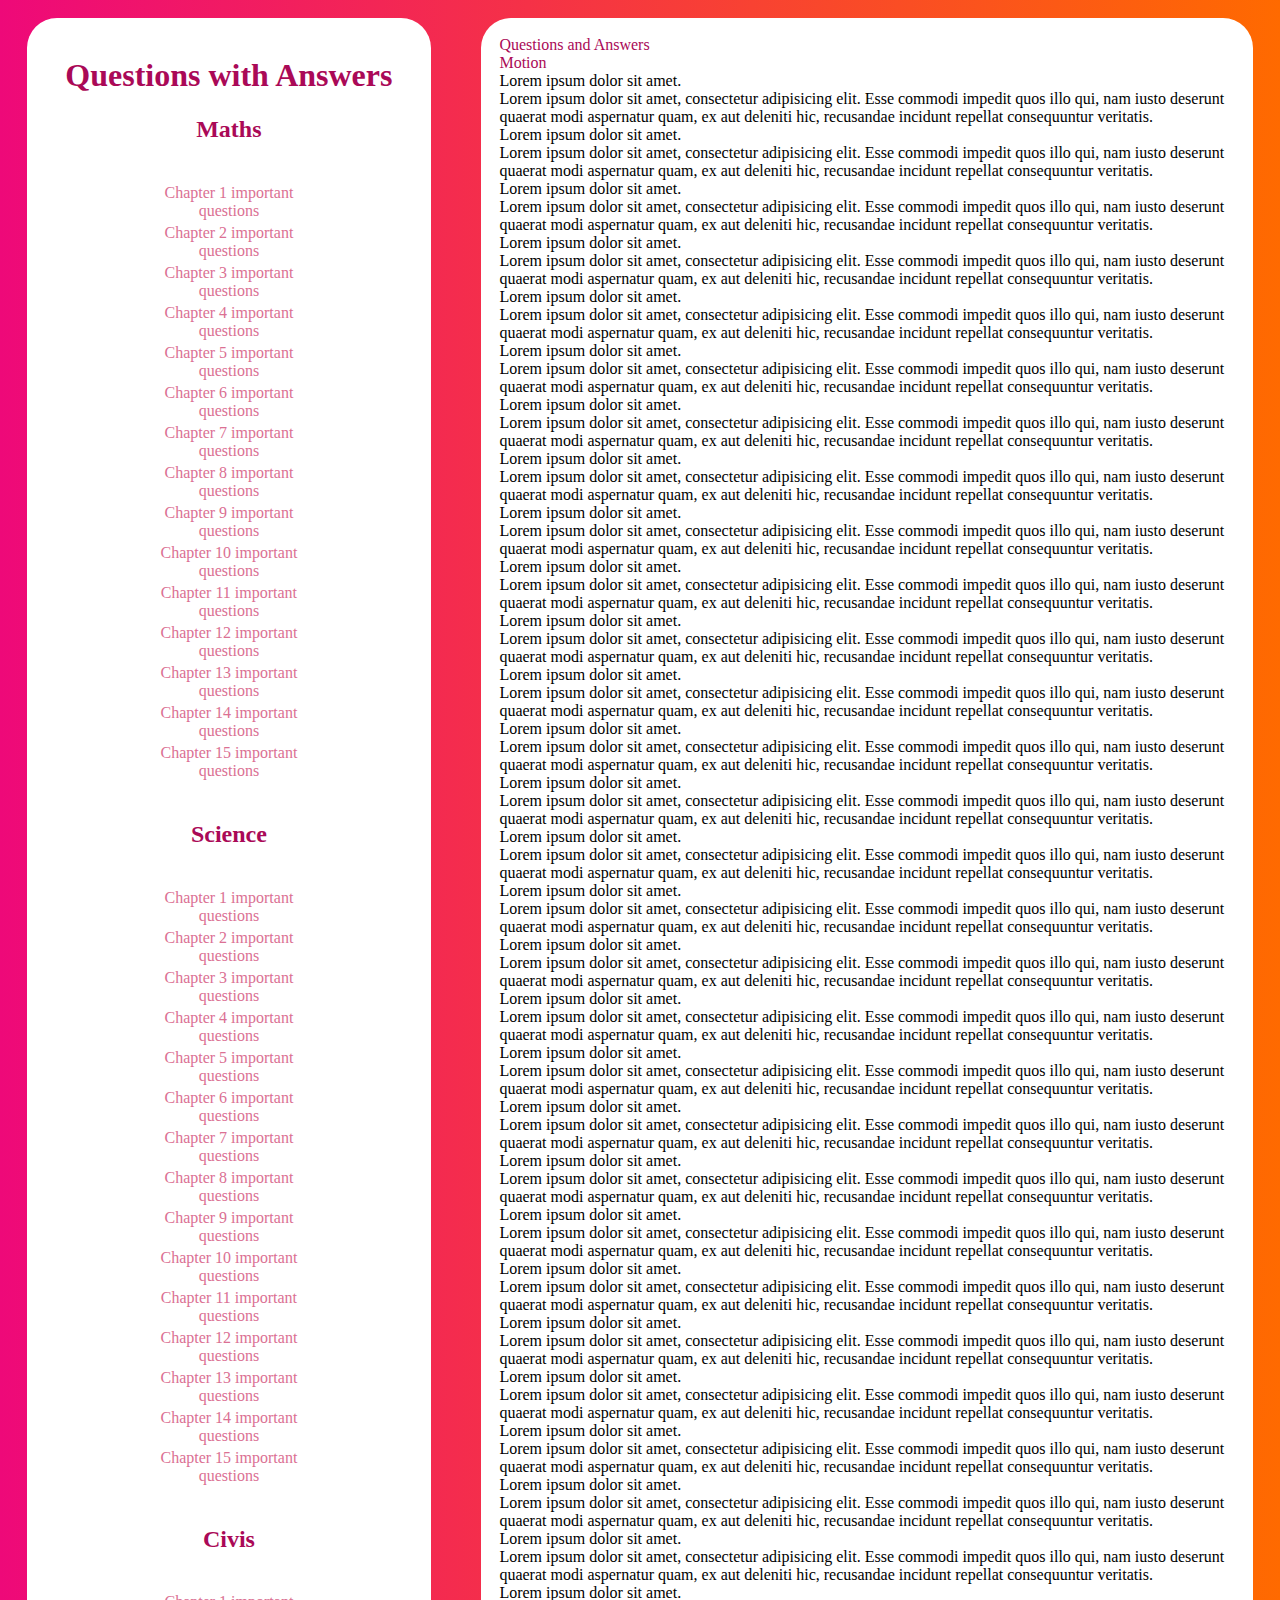
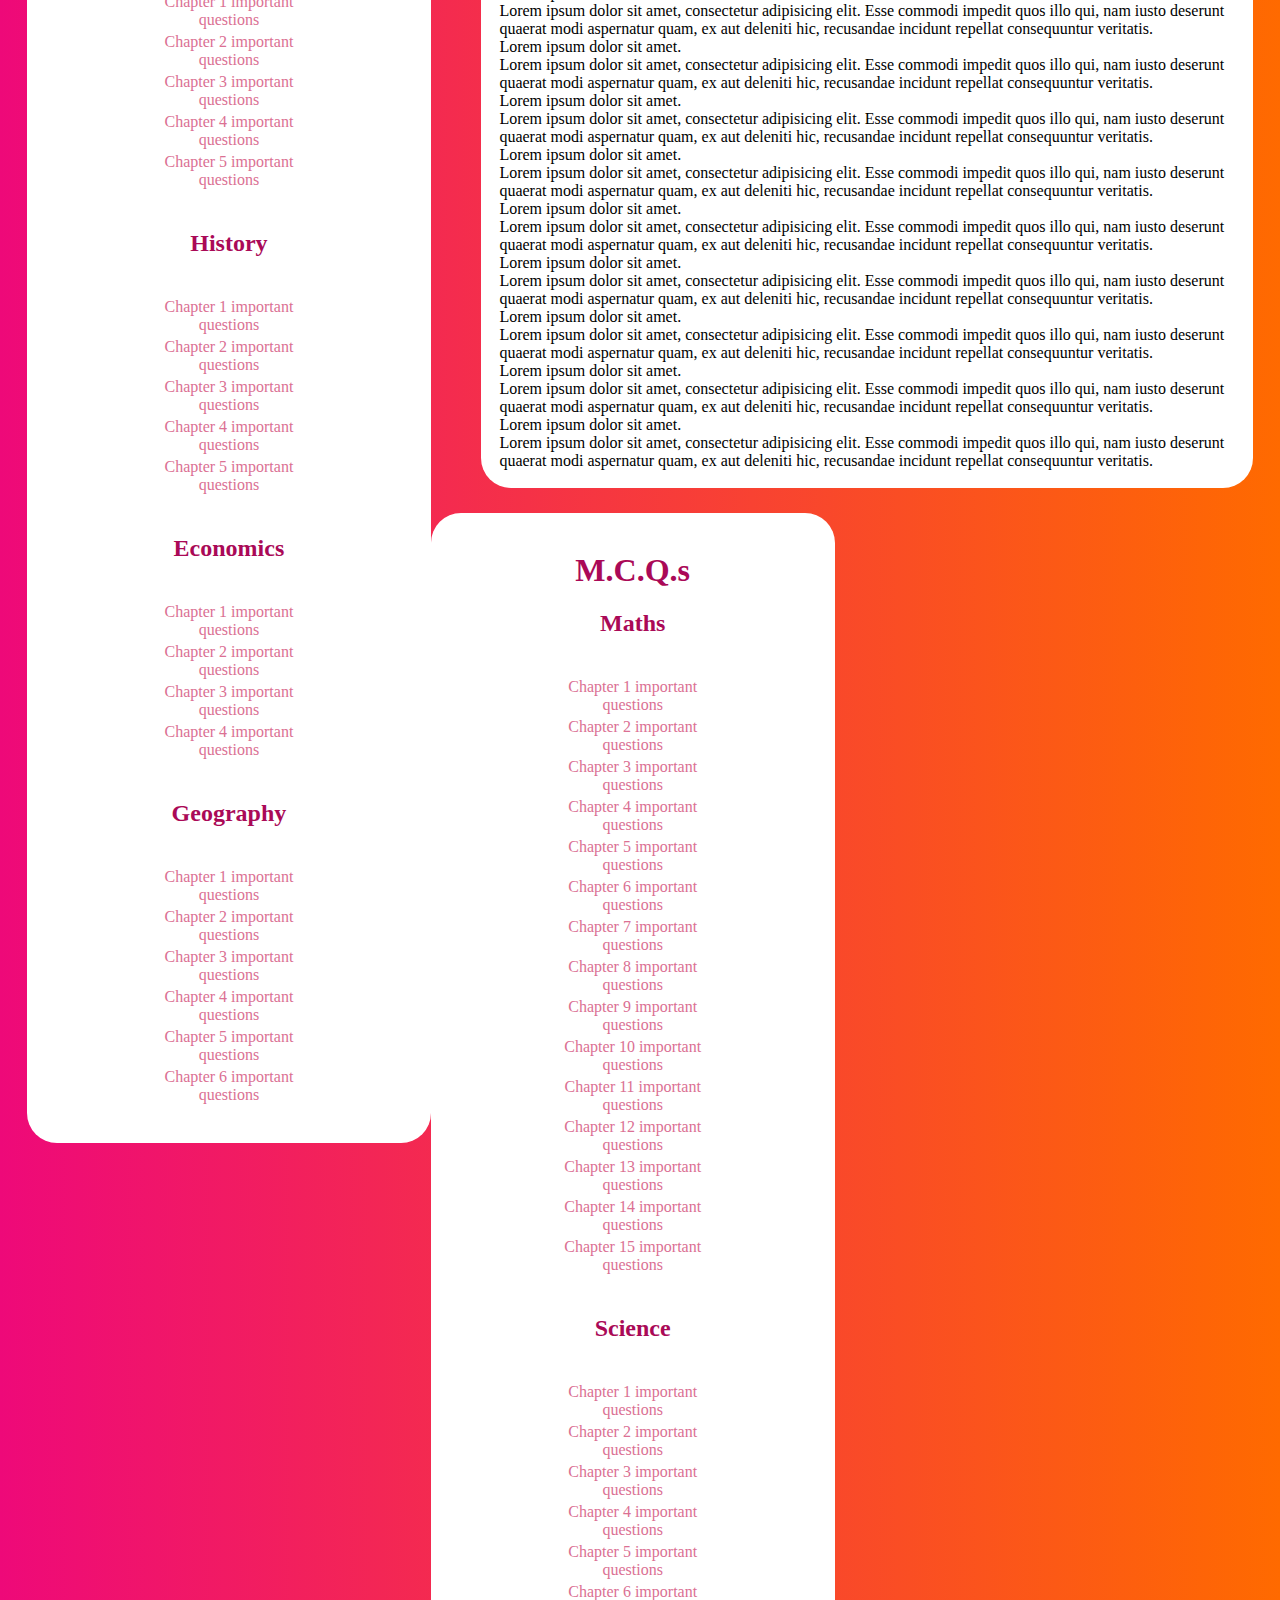
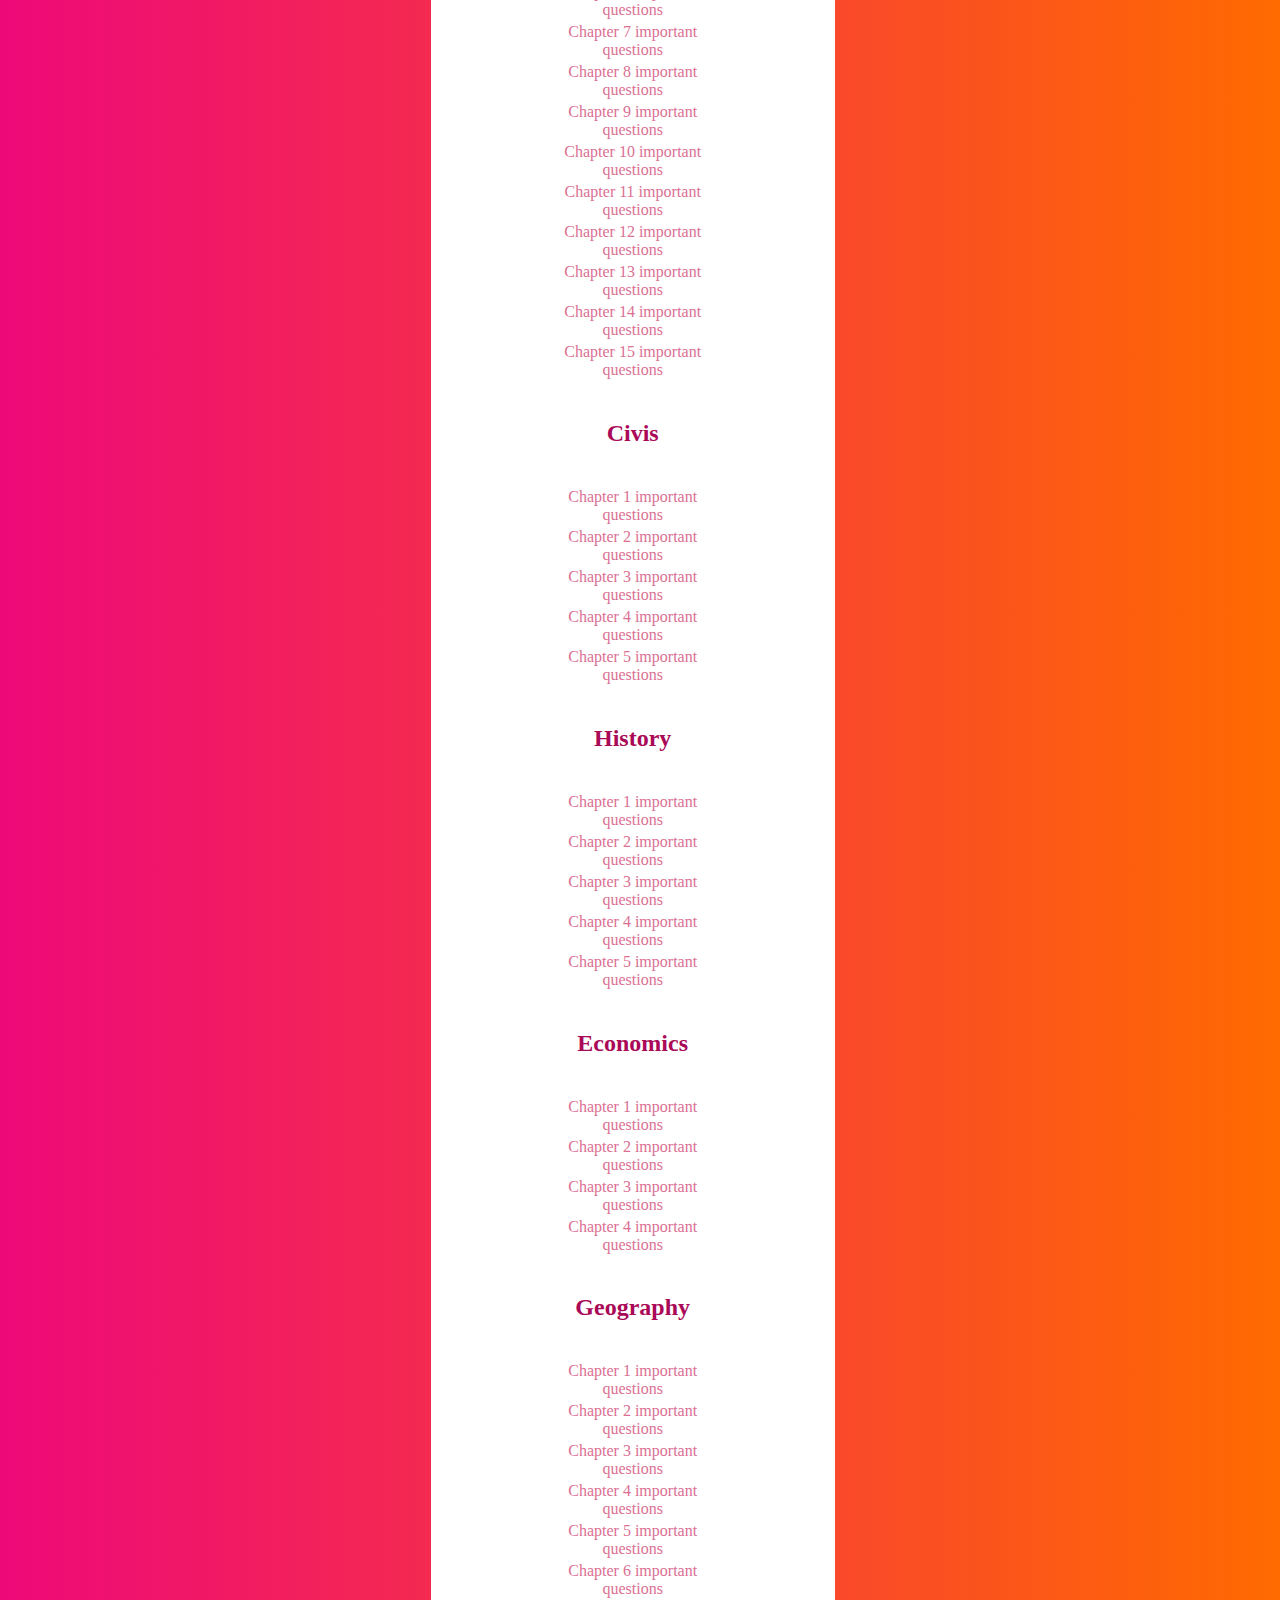
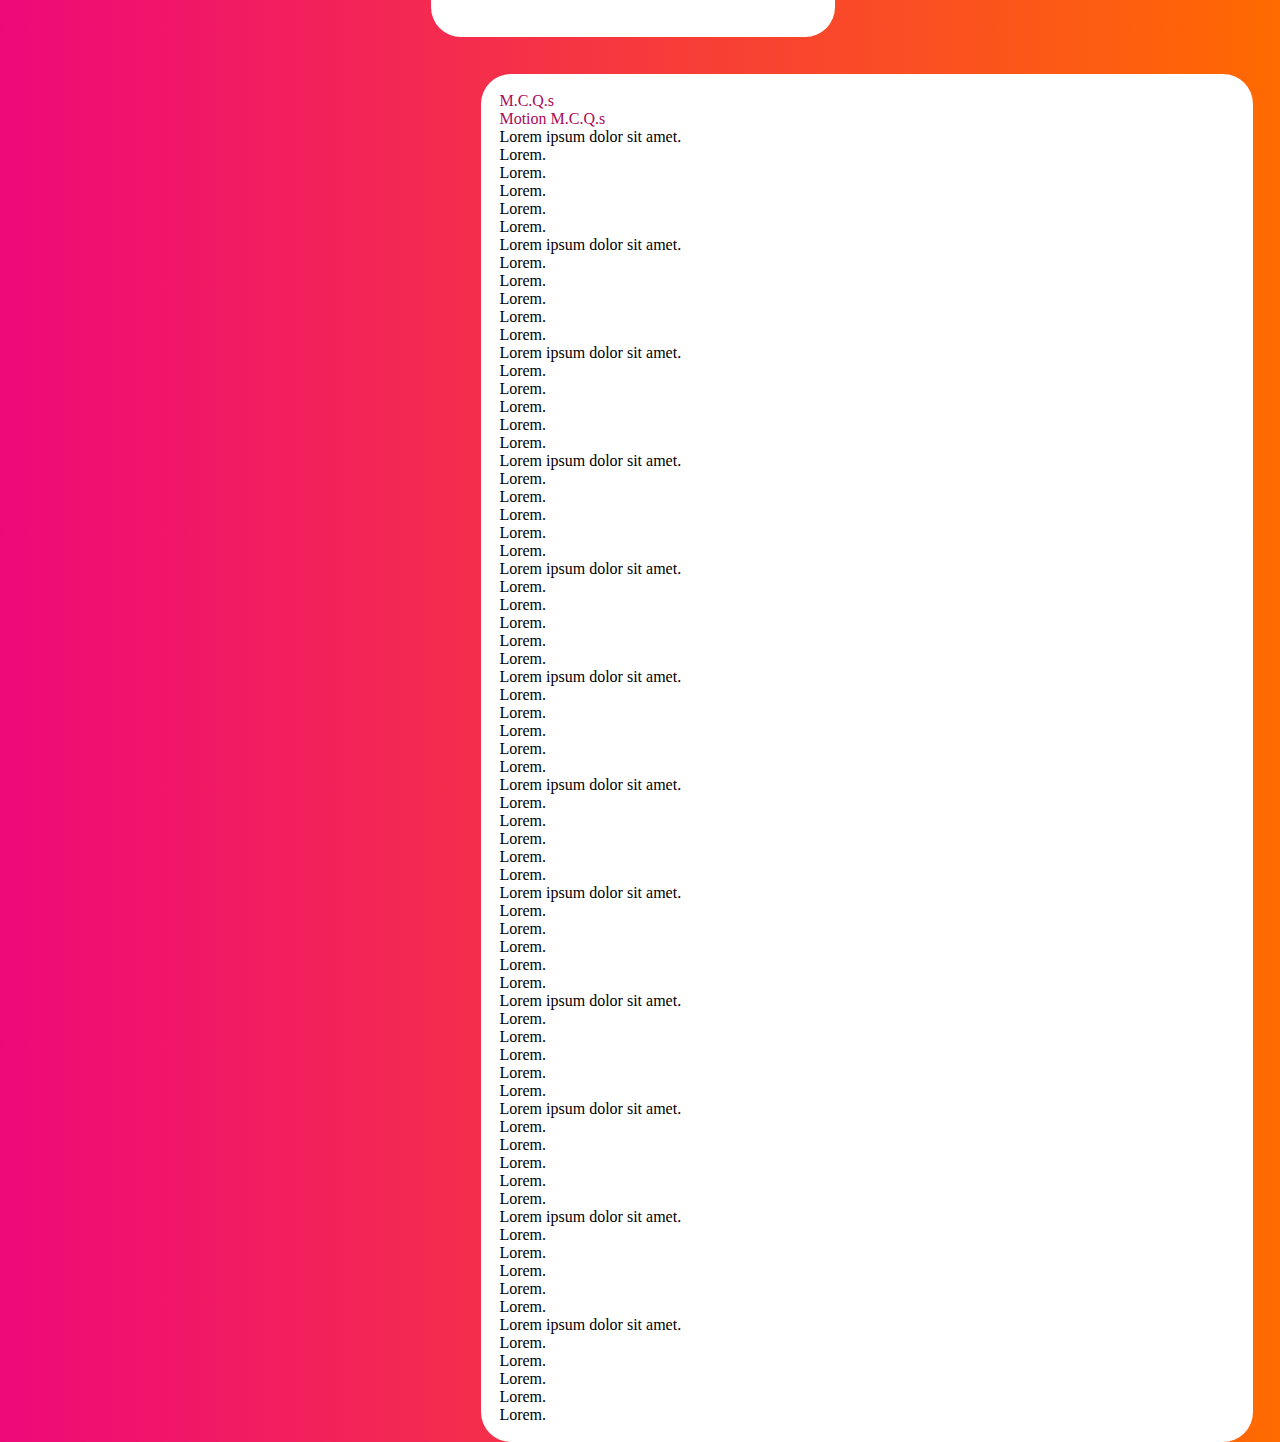
<file: que9.html>
<!DOCTYPE html>
<html lang="en">
<head>
    <meta charset="UTF-8">
    <meta http-equiv="X-UA-Compatible" content="IE=edge">
    <meta name="viewport" content="width=device-width, initial-scale=1.0">
    <link rel="stylesheet" href="que9.css">
    <title>Document</title>
</head>
<body>
   <section>
    <div class="container">
        <div class="heading"><h1>Questions with Answers</h1></div>
        <div class="heading"><h2>Maths</h2></div>
        <div class="links">
            <table>
                <tr> <td> <a href="https://byjus.com/maths/important-questions-class-9-maths-chapter-6-lines-angles/">Chapter 1 important questions</a></td>
                </tr>
                <tr> <td> <a href="https://byjus.com/maths/important-questions-class-9-maths-chapter-6-lines-angles/">Chapter 2 important questions</a></td>
                </tr>
                <tr> <td> <a href="https://byjus.com/maths/important-questions-class-9-maths-chapter-6-lines-angles/">Chapter 3 important questions</a></td>
                </tr>
                <tr> <td> <a href="https://byjus.com/maths/important-questions-class-9-maths-chapter-6-lines-angles/">Chapter 4 important questions</a></td>
                </tr>
                <tr> <td> <a href="https://byjus.com/maths/important-questions-class-9-maths-chapter-6-lines-angles/">Chapter 5 important questions</a></td>
                </tr>
                <tr> <td> <a href="https://byjus.com/maths/important-questions-class-9-maths-chapter-6-lines-angles/">Chapter 6 important questions</a></td>
                </tr>
                <tr> <td> <a href="https://byjus.com/maths/important-questions-class-9-maths-chapter-6-lines-angles/">Chapter 7 important questions</a></td>
                </tr>
                <tr> <td> <a href="https://byjus.com/maths/important-questions-class-9-maths-chapter-6-lines-angles/">Chapter 8 important questions</a></td>
                </tr>
                <tr> <td> <a href="https://byjus.com/maths/important-questions-class-9-maths-chapter-6-lines-angles/">Chapter 9 important questions</a></td>
                </tr>
                <tr> <td> <a href="https://byjus.com/maths/important-questions-class-9-maths-chapter-6-lines-angles/">Chapter 10 important questions</a></td>
                </tr>
                <tr> <td> <a href="https://byjus.com/maths/important-questions-class-9-maths-chapter-6-lines-angles/">Chapter 11 important questions</a></td>
                </tr>
                <tr> <td> <a href="https://byjus.com/maths/important-questions-class-9-maths-chapter-6-lines-angles/">Chapter 12 important questions</a></td>
                </tr>
                <tr> <td> <a href="https://byjus.com/maths/important-questions-class-9-maths-chapter-6-lines-angles/">Chapter 13 important questions</a></td>
                </tr>
                <tr> <td> <a href="https://byjus.com/maths/important-questions-class-9-maths-chapter-6-lines-angles/">Chapter 14 important questions</a></td>
                </tr>
                <tr> <td> <a href="https://byjus.com/maths/important-questions-class-9-maths-chapter-6-lines-angles/">Chapter 15 important questions</a></td>
                </tr>
              
            </table>
        </div>
        <div class="heading"><h2>Science</h2></div>
        <div class="links">
            <table>
                <tr> <td> <a href="https://byjus.com/maths/important-questions-class-9-maths-chapter-6-lines-angles/">Chapter 1 important questions</a></td>
                </tr>
                <tr> <td> <a href="https://byjus.com/maths/important-questions-class-9-maths-chapter-6-lines-angles/">Chapter 2 important questions</a></td>
                </tr>
                <tr> <td> <a href="https://byjus.com/maths/important-questions-class-9-maths-chapter-6-lines-angles/">Chapter 3 important questions</a></td>
                </tr>
                <tr> <td> <a href="https://byjus.com/maths/important-questions-class-9-maths-chapter-6-lines-angles/">Chapter 4 important questions</a></td>
                </tr>
                <tr> <td> <a href="https://byjus.com/maths/important-questions-class-9-maths-chapter-6-lines-angles/">Chapter 5 important questions</a></td>
                </tr>
                <tr> <td> <a href="https://byjus.com/maths/important-questions-class-9-maths-chapter-6-lines-angles/">Chapter 6 important questions</a></td>
                </tr>
                <tr> <td> <a href="https://byjus.com/maths/important-questions-class-9-maths-chapter-6-lines-angles/">Chapter 7 important questions</a></td>
                </tr>
                <tr> <td> <a href="https://byjus.com/maths/important-questions-class-9-maths-chapter-6-lines-angles/">Chapter 8 important questions</a></td>
                </tr>
                <tr> <td> <a href="https://byjus.com/maths/important-questions-class-9-maths-chapter-6-lines-angles/">Chapter 9 important questions</a></td>
                </tr>
                <tr> <td> <a href="https://byjus.com/maths/important-questions-class-9-maths-chapter-6-lines-angles/">Chapter 10 important questions</a></td>
                </tr>
                <tr> <td> <a href="https://byjus.com/maths/important-questions-class-9-maths-chapter-6-lines-angles/">Chapter 11 important questions</a></td>
                </tr>
                <tr> <td> <a href="https://byjus.com/maths/important-questions-class-9-maths-chapter-6-lines-angles/">Chapter 12 important questions</a></td>
                </tr>
                <tr> <td> <a href="https://byjus.com/maths/important-questions-class-9-maths-chapter-6-lines-angles/">Chapter 13 important questions</a></td>
                </tr>
                <tr> <td> <a href="https://byjus.com/maths/important-questions-class-9-maths-chapter-6-lines-angles/">Chapter 14 important questions</a></td>
                </tr>
                <tr> <td> <a href="https://byjus.com/maths/important-questions-class-9-maths-chapter-6-lines-angles/">Chapter 15 important questions</a></td>
                </tr>
              
            </table>
        </div>
        <div class="heading"><h2>Civis</h2></div>
        <div class="links">
            <table>
                <tr> <td> <a href="https://byjus.com/maths/important-questions-class-9-maths-chapter-6-lines-angles/">Chapter 1 important questions</a></td>
                </tr>
                <tr> <td> <a href="https://byjus.com/maths/important-questions-class-9-maths-chapter-6-lines-angles/">Chapter 2 important questions</a></td>
                </tr>
                <tr> <td> <a href="https://byjus.com/maths/important-questions-class-9-maths-chapter-6-lines-angles/">Chapter 3 important questions</a></td>
                </tr>
                <tr> <td> <a href="https://byjus.com/maths/important-questions-class-9-maths-chapter-6-lines-angles/">Chapter 4 important questions</a></td>
                </tr>
                <tr> <td> <a href="https://byjus.com/maths/important-questions-class-9-maths-chapter-6-lines-angles/">Chapter 5 important questions</a></td>
                </tr>
               
                
              
            </table>
        </div>
        <div class="heading"><h2>History</h2></div>
        <div class="links">
            <table>
                <tr> <td> <a href="https://byjus.com/maths/important-questions-class-9-maths-chapter-6-lines-angles/">Chapter 1 important questions</a></td>
                </tr>
                <tr> <td> <a href="https://byjus.com/maths/important-questions-class-9-maths-chapter-6-lines-angles/">Chapter 2 important questions</a></td>
                </tr>
                <tr> <td> <a href="https://byjus.com/maths/important-questions-class-9-maths-chapter-6-lines-angles/">Chapter 3 important questions</a></td>
                </tr>
                <tr> <td> <a href="https://byjus.com/maths/important-questions-class-9-maths-chapter-6-lines-angles/">Chapter 4 important questions</a></td>
                </tr>
                <tr> <td> <a href="https://byjus.com/maths/important-questions-class-9-maths-chapter-6-lines-angles/">Chapter 5 important questions</a></td>
                </tr>
              
                
              
            </table>
        </div>
        <div class="heading"><h2>Economics</h2></div>
        <div class="links">
            <table>
                <tr> <td> <a href="https://byjus.com/maths/important-questions-class-9-maths-chapter-6-lines-angles/">Chapter 1 important questions</a></td>
                </tr>
                <tr> <td> <a href="https://byjus.com/maths/important-questions-class-9-maths-chapter-6-lines-angles/">Chapter 2 important questions</a></td>
                </tr>
                <tr> <td> <a href="https://byjus.com/maths/important-questions-class-9-maths-chapter-6-lines-angles/">Chapter 3 important questions</a></td>
                </tr>
                <tr> <td> <a href="https://byjus.com/maths/important-questions-class-9-maths-chapter-6-lines-angles/">Chapter 4 important questions</a></td>
                </tr>
           
                
              
            </table>
        </div>
        <div class="heading"><h2> Geography</h2></div>
        <div class="links">
            <table>
                <tr> <td> <a href="https://byjus.com/maths/important-questions-class-9-maths-chapter-6-lines-angles/">Chapter 1 important questions</a></td>
                </tr>
                <tr> <td> <a href="https://byjus.com/maths/important-questions-class-9-maths-chapter-6-lines-angles/">Chapter 2 important questions</a></td>
                </tr>
                <tr> <td> <a href="https://byjus.com/maths/important-questions-class-9-maths-chapter-6-lines-angles/">Chapter 3 important questions</a></td>
                </tr>
                <tr> <td> <a href="https://byjus.com/maths/important-questions-class-9-maths-chapter-6-lines-angles/">Chapter 4 important questions</a></td>
                </tr>
                <tr> <td> <a href="https://byjus.com/maths/important-questions-class-9-maths-chapter-6-lines-angles/">Chapter 5 important questions</a></td>
                </tr>
                <tr> <td> <a href="https://byjus.com/maths/important-questions-class-9-maths-chapter-6-lines-angles/">Chapter 6 important questions</a></td>
                </tr>
                
              
            </table>
        </div>
     
    </div>
    <div class="con1_0">
        <div class="heading">Questions  and Answers</div>
        <div class="heading">Motion</div>
        <div>
            <div class="question">Lorem ipsum dolor sit amet.</div>
            <div class="options">Lorem ipsum dolor sit amet, consectetur adipisicing elit. Esse commodi impedit quos illo qui, nam iusto deserunt quaerat modi aspernatur quam, ex aut deleniti hic, recusandae incidunt repellat consequuntur veritatis.</div>
         
        </div>
        <div>
            <div class="question">Lorem ipsum dolor sit amet.</div>
            <div class="options">Lorem ipsum dolor sit amet, consectetur adipisicing elit. Esse commodi impedit quos illo qui, nam iusto deserunt quaerat modi aspernatur quam, ex aut deleniti hic, recusandae incidunt repellat consequuntur veritatis.</div>
         
        </div>
        <div>
            <div class="question">Lorem ipsum dolor sit amet.</div>
            <div class="options">Lorem ipsum dolor sit amet, consectetur adipisicing elit. Esse commodi impedit quos illo qui, nam iusto deserunt quaerat modi aspernatur quam, ex aut deleniti hic, recusandae incidunt repellat consequuntur veritatis.</div>
         
        </div>
        <div>
            <div class="question">Lorem ipsum dolor sit amet.</div>
            <div class="options">Lorem ipsum dolor sit amet, consectetur adipisicing elit. Esse commodi impedit quos illo qui, nam iusto deserunt quaerat modi aspernatur quam, ex aut deleniti hic, recusandae incidunt repellat consequuntur veritatis.</div>
         
        </div>
        <div>
            <div class="question">Lorem ipsum dolor sit amet.</div>
            <div class="options">Lorem ipsum dolor sit amet, consectetur adipisicing elit. Esse commodi impedit quos illo qui, nam iusto deserunt quaerat modi aspernatur quam, ex aut deleniti hic, recusandae incidunt repellat consequuntur veritatis.</div>
         
        </div>
        <div>
        <div>
            <div class="question">Lorem ipsum dolor sit amet.</div>
            <div class="options">Lorem ipsum dolor sit amet, consectetur adipisicing elit. Esse commodi impedit quos illo qui, nam iusto deserunt quaerat modi aspernatur quam, ex aut deleniti hic, recusandae incidunt repellat consequuntur veritatis.</div>
                 </div>
        <div>
            <div class="question">Lorem ipsum dolor sit amet.</div>
            <div class="options">Lorem ipsum dolor sit amet, consectetur adipisicing elit. Esse commodi impedit quos illo qui, nam iusto deserunt quaerat modi aspernatur quam, ex aut deleniti hic, recusandae incidunt repellat consequuntur veritatis.</div>
         
        </div>
        <div>
            <div class="question">Lorem ipsum dolor sit amet.</div>
            <div class="options">Lorem ipsum dolor sit amet, consectetur adipisicing elit. Esse commodi impedit quos illo qui, nam iusto deserunt quaerat modi aspernatur quam, ex aut deleniti hic, recusandae incidunt repellat consequuntur veritatis.</div>
         
        </div>
        <div>
            <div class="question">Lorem ipsum dolor sit amet.</div>
            <div class="options">Lorem ipsum dolor sit amet, consectetur adipisicing elit. Esse commodi impedit quos illo qui, nam iusto deserunt quaerat modi aspernatur quam, ex aut deleniti hic, recusandae incidunt repellat consequuntur veritatis.</div>
         
        </div>
        <div>
            <div class="question">Lorem ipsum dolor sit amet.</div>
            <div class="options">Lorem ipsum dolor sit amet, consectetur adipisicing elit. Esse commodi impedit quos illo qui, nam iusto deserunt quaerat modi aspernatur quam, ex aut deleniti hic, recusandae incidunt repellat consequuntur veritatis.</div>
         
        </div>
        <div>
            <div class="question">Lorem ipsum dolor sit amet.</div>
            <div class="options">Lorem ipsum dolor sit amet, consectetur adipisicing elit. Esse commodi impedit quos illo qui, nam iusto deserunt quaerat modi aspernatur quam, ex aut deleniti hic, recusandae incidunt repellat consequuntur veritatis.</div>
         
        </div>
        <div>
        <div>
            <div class="question">Lorem ipsum dolor sit amet.</div>
            <div class="options">Lorem ipsum dolor sit amet, consectetur adipisicing elit. Esse commodi impedit quos illo qui, nam iusto deserunt quaerat modi aspernatur quam, ex aut deleniti hic, recusandae incidunt repellat consequuntur veritatis.</div>
                 </div>
        <div>
            <div class="question">Lorem ipsum dolor sit amet.</div>
            <div class="options">Lorem ipsum dolor sit amet, consectetur adipisicing elit. Esse commodi impedit quos illo qui, nam iusto deserunt quaerat modi aspernatur quam, ex aut deleniti hic, recusandae incidunt repellat consequuntur veritatis.</div>
         
        </div>
        <div>
            <div class="question">Lorem ipsum dolor sit amet.</div>
            <div class="options">Lorem ipsum dolor sit amet, consectetur adipisicing elit. Esse commodi impedit quos illo qui, nam iusto deserunt quaerat modi aspernatur quam, ex aut deleniti hic, recusandae incidunt repellat consequuntur veritatis.</div>
         
        </div>
        <div>
            <div class="question">Lorem ipsum dolor sit amet.</div>
            <div class="options">Lorem ipsum dolor sit amet, consectetur adipisicing elit. Esse commodi impedit quos illo qui, nam iusto deserunt quaerat modi aspernatur quam, ex aut deleniti hic, recusandae incidunt repellat consequuntur veritatis.</div>
         
        </div>
        <div>
            <div class="question">Lorem ipsum dolor sit amet.</div>
            <div class="options">Lorem ipsum dolor sit amet, consectetur adipisicing elit. Esse commodi impedit quos illo qui, nam iusto deserunt quaerat modi aspernatur quam, ex aut deleniti hic, recusandae incidunt repellat consequuntur veritatis.</div>
         
        </div>
        <div>
            <div class="question">Lorem ipsum dolor sit amet.</div>
            <div class="options">Lorem ipsum dolor sit amet, consectetur adipisicing elit. Esse commodi impedit quos illo qui, nam iusto deserunt quaerat modi aspernatur quam, ex aut deleniti hic, recusandae incidunt repellat consequuntur veritatis.</div>
         
        </div>
        <div>
        <div>
            <div class="question">Lorem ipsum dolor sit amet.</div>
            <div class="options">Lorem ipsum dolor sit amet, consectetur adipisicing elit. Esse commodi impedit quos illo qui, nam iusto deserunt quaerat modi aspernatur quam, ex aut deleniti hic, recusandae incidunt repellat consequuntur veritatis.</div>
                 </div>
        <div>
            <div class="question">Lorem ipsum dolor sit amet.</div>
            <div class="options">Lorem ipsum dolor sit amet, consectetur adipisicing elit. Esse commodi impedit quos illo qui, nam iusto deserunt quaerat modi aspernatur quam, ex aut deleniti hic, recusandae incidunt repellat consequuntur veritatis.</div>
         
        </div>
        <div>
            <div class="question">Lorem ipsum dolor sit amet.</div>
            <div class="options">Lorem ipsum dolor sit amet, consectetur adipisicing elit. Esse commodi impedit quos illo qui, nam iusto deserunt quaerat modi aspernatur quam, ex aut deleniti hic, recusandae incidunt repellat consequuntur veritatis.</div>
         
        </div>
        <div>
            <div class="question">Lorem ipsum dolor sit amet.</div>
            <div class="options">Lorem ipsum dolor sit amet, consectetur adipisicing elit. Esse commodi impedit quos illo qui, nam iusto deserunt quaerat modi aspernatur quam, ex aut deleniti hic, recusandae incidunt repellat consequuntur veritatis.</div>
         
        </div>
        <div>
            <div class="question">Lorem ipsum dolor sit amet.</div>
            <div class="options">Lorem ipsum dolor sit amet, consectetur adipisicing elit. Esse commodi impedit quos illo qui, nam iusto deserunt quaerat modi aspernatur quam, ex aut deleniti hic, recusandae incidunt repellat consequuntur veritatis.</div>
         
        </div>
        <div>
            <div class="question">Lorem ipsum dolor sit amet.</div>
            <div class="options">Lorem ipsum dolor sit amet, consectetur adipisicing elit. Esse commodi impedit quos illo qui, nam iusto deserunt quaerat modi aspernatur quam, ex aut deleniti hic, recusandae incidunt repellat consequuntur veritatis.</div>
         
        </div>
        <div>
        <div>
            <div class="question">Lorem ipsum dolor sit amet.</div>
            <div class="options">Lorem ipsum dolor sit amet, consectetur adipisicing elit. Esse commodi impedit quos illo qui, nam iusto deserunt quaerat modi aspernatur quam, ex aut deleniti hic, recusandae incidunt repellat consequuntur veritatis.</div>
                 </div>
        <div>
            <div class="question">Lorem ipsum dolor sit amet.</div>
            <div class="options">Lorem ipsum dolor sit amet, consectetur adipisicing elit. Esse commodi impedit quos illo qui, nam iusto deserunt quaerat modi aspernatur quam, ex aut deleniti hic, recusandae incidunt repellat consequuntur veritatis.</div>
         
        </div>
        <div>
            <div class="question">Lorem ipsum dolor sit amet.</div>
            <div class="options">Lorem ipsum dolor sit amet, consectetur adipisicing elit. Esse commodi impedit quos illo qui, nam iusto deserunt quaerat modi aspernatur quam, ex aut deleniti hic, recusandae incidunt repellat consequuntur veritatis.</div>
         
        </div>
        <div>
            <div class="question">Lorem ipsum dolor sit amet.</div>
            <div class="options">Lorem ipsum dolor sit amet, consectetur adipisicing elit. Esse commodi impedit quos illo qui, nam iusto deserunt quaerat modi aspernatur quam, ex aut deleniti hic, recusandae incidunt repellat consequuntur veritatis.</div>
         
        </div>
        <div>
            <div class="question">Lorem ipsum dolor sit amet.</div>
            <div class="options">Lorem ipsum dolor sit amet, consectetur adipisicing elit. Esse commodi impedit quos illo qui, nam iusto deserunt quaerat modi aspernatur quam, ex aut deleniti hic, recusandae incidunt repellat consequuntur veritatis.</div>
         
        </div>
        <div>
            <div class="question">Lorem ipsum dolor sit amet.</div>
            <div class="options">Lorem ipsum dolor sit amet, consectetur adipisicing elit. Esse commodi impedit quos illo qui, nam iusto deserunt quaerat modi aspernatur quam, ex aut deleniti hic, recusandae incidunt repellat consequuntur veritatis.</div>
         
        </div>
        <div>
        <div>
            <div class="question">Lorem ipsum dolor sit amet.</div>
            <div class="options">Lorem ipsum dolor sit amet, consectetur adipisicing elit. Esse commodi impedit quos illo qui, nam iusto deserunt quaerat modi aspernatur quam, ex aut deleniti hic, recusandae incidunt repellat consequuntur veritatis.</div>
                 </div>
        <div>
            <div class="question">Lorem ipsum dolor sit amet.</div>
            <div class="options">Lorem ipsum dolor sit amet, consectetur adipisicing elit. Esse commodi impedit quos illo qui, nam iusto deserunt quaerat modi aspernatur quam, ex aut deleniti hic, recusandae incidunt repellat consequuntur veritatis.</div>
         
        </div>
        <div>
            <div class="question">Lorem ipsum dolor sit amet.</div>
            <div class="options">Lorem ipsum dolor sit amet, consectetur adipisicing elit. Esse commodi impedit quos illo qui, nam iusto deserunt quaerat modi aspernatur quam, ex aut deleniti hic, recusandae incidunt repellat consequuntur veritatis.</div>
         
        </div>
        <div>
            <div class="question">Lorem ipsum dolor sit amet.</div>
            <div class="options">Lorem ipsum dolor sit amet, consectetur adipisicing elit. Esse commodi impedit quos illo qui, nam iusto deserunt quaerat modi aspernatur quam, ex aut deleniti hic, recusandae incidunt repellat consequuntur veritatis.</div>
         
        </div>
        <div>
            <div class="question">Lorem ipsum dolor sit amet.</div>
            <div class="options">Lorem ipsum dolor sit amet, consectetur adipisicing elit. Esse commodi impedit quos illo qui, nam iusto deserunt quaerat modi aspernatur quam, ex aut deleniti hic, recusandae incidunt repellat consequuntur veritatis.</div>
         
        </div>
        <div>
            <div class="question">Lorem ipsum dolor sit amet.</div>
            <div class="options">Lorem ipsum dolor sit amet, consectetur adipisicing elit. Esse commodi impedit quos illo qui, nam iusto deserunt quaerat modi aspernatur quam, ex aut deleniti hic, recusandae incidunt repellat consequuntur veritatis.</div>
         
        </div>
        <div>
        <div>
            <div class="question">Lorem ipsum dolor sit amet.</div>
            <div class="options">Lorem ipsum dolor sit amet, consectetur adipisicing elit. Esse commodi impedit quos illo qui, nam iusto deserunt quaerat modi aspernatur quam, ex aut deleniti hic, recusandae incidunt repellat consequuntur veritatis.</div>
                 </div>
        <div>
            <div class="question">Lorem ipsum dolor sit amet.</div>
            <div class="options">Lorem ipsum dolor sit amet, consectetur adipisicing elit. Esse commodi impedit quos illo qui, nam iusto deserunt quaerat modi aspernatur quam, ex aut deleniti hic, recusandae incidunt repellat consequuntur veritatis.</div>
         
        </div>
       
   
    </div>
</section>
<section>
    <div class="container2">
        <div class="heading"><h1>M.C.Q.s</h1></div>
        <div class="heading"><h2>Maths</h2></div>
        <div class="links">
            <table>
                <tr> <td> <a href="https://byjus.com/maths/important-questions-class-9-maths-chapter-6-lines-angles/">Chapter 1 important questions</a></td>
                </tr>
                <tr> <td> <a href="https://byjus.com/maths/important-questions-class-9-maths-chapter-6-lines-angles/">Chapter 2 important questions</a></td>
                </tr>
                <tr> <td> <a href="https://byjus.com/maths/important-questions-class-9-maths-chapter-6-lines-angles/">Chapter 3 important questions</a></td>
                </tr>
                <tr> <td> <a href="https://byjus.com/maths/important-questions-class-9-maths-chapter-6-lines-angles/">Chapter 4 important questions</a></td>
                </tr>
                <tr> <td> <a href="https://byjus.com/maths/important-questions-class-9-maths-chapter-6-lines-angles/">Chapter 5 important questions</a></td>
                </tr>
                <tr> <td> <a href="https://byjus.com/maths/important-questions-class-9-maths-chapter-6-lines-angles/">Chapter 6 important questions</a></td>
                </tr>
                <tr> <td> <a href="https://byjus.com/maths/important-questions-class-9-maths-chapter-6-lines-angles/">Chapter 7 important questions</a></td>
                </tr>
                <tr> <td> <a href="https://byjus.com/maths/important-questions-class-9-maths-chapter-6-lines-angles/">Chapter 8 important questions</a></td>
                </tr>
                <tr> <td> <a href="https://byjus.com/maths/important-questions-class-9-maths-chapter-6-lines-angles/">Chapter 9 important questions</a></td>
                </tr>
                <tr> <td> <a href="https://byjus.com/maths/important-questions-class-9-maths-chapter-6-lines-angles/">Chapter 10 important questions</a></td>
                </tr>
                <tr> <td> <a href="https://byjus.com/maths/important-questions-class-9-maths-chapter-6-lines-angles/">Chapter 11 important questions</a></td>
                </tr>
                <tr> <td> <a href="https://byjus.com/maths/important-questions-class-9-maths-chapter-6-lines-angles/">Chapter 12 important questions</a></td>
                </tr>
                <tr> <td> <a href="https://byjus.com/maths/important-questions-class-9-maths-chapter-6-lines-angles/">Chapter 13 important questions</a></td>
                </tr>
                <tr> <td> <a href="https://byjus.com/maths/important-questions-class-9-maths-chapter-6-lines-angles/">Chapter 14 important questions</a></td>
                </tr>
                <tr> <td> <a href="https://byjus.com/maths/important-questions-class-9-maths-chapter-6-lines-angles/">Chapter 15 important questions</a></td>
                </tr>
              
            </table>
        </div>
        <div class="heading"><h2>Science</h2></div>
        <div class="links">
            <table>
                <tr> <td> <a href="https://byjus.com/maths/important-questions-class-9-maths-chapter-6-lines-angles/">Chapter 1 important questions</a></td>
                </tr>
                <tr> <td> <a href="https://byjus.com/maths/important-questions-class-9-maths-chapter-6-lines-angles/">Chapter 2 important questions</a></td>
                </tr>
                <tr> <td> <a href="https://byjus.com/maths/important-questions-class-9-maths-chapter-6-lines-angles/">Chapter 3 important questions</a></td>
                </tr>
                <tr> <td> <a href="https://byjus.com/maths/important-questions-class-9-maths-chapter-6-lines-angles/">Chapter 4 important questions</a></td>
                </tr>
                <tr> <td> <a href="https://byjus.com/maths/important-questions-class-9-maths-chapter-6-lines-angles/">Chapter 5 important questions</a></td>
                </tr>
                <tr> <td> <a href="https://byjus.com/maths/important-questions-class-9-maths-chapter-6-lines-angles/">Chapter 6 important questions</a></td>
                </tr>
                <tr> <td> <a href="https://byjus.com/maths/important-questions-class-9-maths-chapter-6-lines-angles/">Chapter 7 important questions</a></td>
                </tr>
                <tr> <td> <a href="https://byjus.com/maths/important-questions-class-9-maths-chapter-6-lines-angles/">Chapter 8 important questions</a></td>
                </tr>
                <tr> <td> <a href="https://byjus.com/maths/important-questions-class-9-maths-chapter-6-lines-angles/">Chapter 9 important questions</a></td>
                </tr>
                <tr> <td> <a href="https://byjus.com/maths/important-questions-class-9-maths-chapter-6-lines-angles/">Chapter 10 important questions</a></td>
                </tr>
                <tr> <td> <a href="https://byjus.com/maths/important-questions-class-9-maths-chapter-6-lines-angles/">Chapter 11 important questions</a></td>
                </tr>
                <tr> <td> <a href="https://byjus.com/maths/important-questions-class-9-maths-chapter-6-lines-angles/">Chapter 12 important questions</a></td>
                </tr>
                <tr> <td> <a href="https://byjus.com/maths/important-questions-class-9-maths-chapter-6-lines-angles/">Chapter 13 important questions</a></td>
                </tr>
                <tr> <td> <a href="https://byjus.com/maths/important-questions-class-9-maths-chapter-6-lines-angles/">Chapter 14 important questions</a></td>
                </tr>
                <tr> <td> <a href="https://byjus.com/maths/important-questions-class-9-maths-chapter-6-lines-angles/">Chapter 15 important questions</a></td>
                </tr>
              
            </table>
        </div>
        <div class="heading"><h2>Civis</h2></div>
        <div class="links">
            <table>
                <tr> <td> <a href="https://byjus.com/maths/important-questions-class-9-maths-chapter-6-lines-angles/">Chapter 1 important questions</a></td>
                </tr>
                <tr> <td> <a href="https://byjus.com/maths/important-questions-class-9-maths-chapter-6-lines-angles/">Chapter 2 important questions</a></td>
                </tr>
                <tr> <td> <a href="https://byjus.com/maths/important-questions-class-9-maths-chapter-6-lines-angles/">Chapter 3 important questions</a></td>
                </tr>
                <tr> <td> <a href="https://byjus.com/maths/important-questions-class-9-maths-chapter-6-lines-angles/">Chapter 4 important questions</a></td>
                </tr>
                <tr> <td> <a href="https://byjus.com/maths/important-questions-class-9-maths-chapter-6-lines-angles/">Chapter 5 important questions</a></td>
                </tr>
               
                
              
            </table>
        </div>
        <div class="heading"><h2>History</h2></div>
        <div class="links">
            <table>
                <tr> <td> <a href="https://byjus.com/maths/important-questions-class-9-maths-chapter-6-lines-angles/">Chapter 1 important questions</a></td>
                </tr>
                <tr> <td> <a href="https://byjus.com/maths/important-questions-class-9-maths-chapter-6-lines-angles/">Chapter 2 important questions</a></td>
                </tr>
                <tr> <td> <a href="https://byjus.com/maths/important-questions-class-9-maths-chapter-6-lines-angles/">Chapter 3 important questions</a></td>
                </tr>
                <tr> <td> <a href="https://byjus.com/maths/important-questions-class-9-maths-chapter-6-lines-angles/">Chapter 4 important questions</a></td>
                </tr>
                <tr> <td> <a href="https://byjus.com/maths/important-questions-class-9-maths-chapter-6-lines-angles/">Chapter 5 important questions</a></td>
                </tr>
              
                
              
            </table>
        </div>
        <div class="heading"><h2>Economics</h2></div>
        <div class="links">
            <table>
                <tr> <td> <a href="https://byjus.com/maths/important-questions-class-9-maths-chapter-6-lines-angles/">Chapter 1 important questions</a></td>
                </tr>
                <tr> <td> <a href="https://byjus.com/maths/important-questions-class-9-maths-chapter-6-lines-angles/">Chapter 2 important questions</a></td>
                </tr>
                <tr> <td> <a href="https://byjus.com/maths/important-questions-class-9-maths-chapter-6-lines-angles/">Chapter 3 important questions</a></td>
                </tr>
                <tr> <td> <a href="https://byjus.com/maths/important-questions-class-9-maths-chapter-6-lines-angles/">Chapter 4 important questions</a></td>
                </tr>
           
                
              
            </table>
        </div>
        <div class="heading"><h2> Geography</h2></div>
        <div class="links">
            <table>
                <tr> <td> <a href="https://byjus.com/maths/important-questions-class-9-maths-chapter-6-lines-angles/">Chapter 1 important questions</a></td>
                </tr>
                <tr> <td> <a href="https://byjus.com/maths/important-questions-class-9-maths-chapter-6-lines-angles/">Chapter 2 important questions</a></td>
                </tr>
                <tr> <td> <a href="https://byjus.com/maths/important-questions-class-9-maths-chapter-6-lines-angles/">Chapter 3 important questions</a></td>
                </tr>
                <tr> <td> <a href="https://byjus.com/maths/important-questions-class-9-maths-chapter-6-lines-angles/">Chapter 4 important questions</a></td>
                </tr>
                <tr> <td> <a href="https://byjus.com/maths/important-questions-class-9-maths-chapter-6-lines-angles/">Chapter 5 important questions</a></td>
                </tr>
                <tr> <td> <a href="https://byjus.com/maths/important-questions-class-9-maths-chapter-6-lines-angles/">Chapter 6 important questions</a></td>
                </tr>
                
              
            </table>
        </div>
     
    </div>
    <div class="contttt">
    <div class="container_2">
        <div class="heading">M.C.Q.s</div>
        <div class="heading">Motion M.C.Q.s</div>
        <div>
            <div class="question">Lorem ipsum dolor sit amet.</div>
            <div class="options">Lorem.</div>
            <div class="options">Lorem.</div>
            <div class="options">Lorem.</div>
            <div class="options">Lorem.</div>
            <div class="answer">Lorem.</div>
        </div>
        <div>
            <div class="question">Lorem ipsum dolor sit amet.</div>
            <div class="options">Lorem.</div>
            <div class="options">Lorem.</div>
            <div class="options">Lorem.</div>
            <div class="options">Lorem.</div>
            <div class="answer">Lorem.</div>
        </div>
        <div>
            <div class="question">Lorem ipsum dolor sit amet.</div>
            <div class="options">Lorem.</div>
            <div class="options">Lorem.</div>
            <div class="options">Lorem.</div>
            <div class="options">Lorem.</div>
            <div class="answer">Lorem.</div>
        </div>
        <div>
            <div class="question">Lorem ipsum dolor sit amet.</div>
            <div class="options">Lorem.</div>
            <div class="options">Lorem.</div>
            <div class="options">Lorem.</div>
            <div class="options">Lorem.</div>
            <div class="answer">Lorem.</div>
        </div>
        <div>
            <div class="question">Lorem ipsum dolor sit amet.</div>
            <div class="options">Lorem.</div>
            <div class="options">Lorem.</div>
            <div class="options">Lorem.</div>
            <div class="options">Lorem.</div>
            <div class="answer">Lorem.</div>
        </div>
        <div>
            <div class="question">Lorem ipsum dolor sit amet.</div>
            <div class="options">Lorem.</div>
            <div class="options">Lorem.</div>
            <div class="options">Lorem.</div>
            <div class="options">Lorem.</div>
            <div class="answer">Lorem.</div>
        </div>
        <div>
            <div class="question">Lorem ipsum dolor sit amet.</div>
            <div class="options">Lorem.</div>
            <div class="options">Lorem.</div>
            <div class="options">Lorem.</div>
            <div class="options">Lorem.</div>
            <div class="answer">Lorem.</div>
        </div>
        <div>
            <div class="question">Lorem ipsum dolor sit amet.</div>
            <div class="options">Lorem.</div>
            <div class="options">Lorem.</div>
            <div class="options">Lorem.</div>
            <div class="options">Lorem.</div>
            <div class="answer">Lorem.</div>
        </div>
        <div>
            <div class="question">Lorem ipsum dolor sit amet.</div>
            <div class="options">Lorem.</div>
            <div class="options">Lorem.</div>
            <div class="options">Lorem.</div>
            <div class="options">Lorem.</div>
            <div class="answer">Lorem.</div>
        </div>
        <div>
            <div class="question">Lorem ipsum dolor sit amet.</div>
            <div class="options">Lorem.</div>
            <div class="options">Lorem.</div>
            <div class="options">Lorem.</div>
            <div class="options">Lorem.</div>
            <div class="answer">Lorem.</div>
        </div>
        <div>
            <div class="question">Lorem ipsum dolor sit amet.</div>
            <div class="options">Lorem.</div>
            <div class="options">Lorem.</div>
            <div class="options">Lorem.</div>
            <div class="options">Lorem.</div>
            <div class="answer">Lorem.</div>
        </div>
        <div>
            <div class="question">Lorem ipsum dolor sit amet.</div>
            <div class="options">Lorem.</div>
            <div class="options">Lorem.</div>
            <div class="options">Lorem.</div>
            <div class="options">Lorem.</div>
            <div class="answer">Lorem.</div>
        </div>
    </div>
    </div>
    
</section>

</body>
</html>
</file>
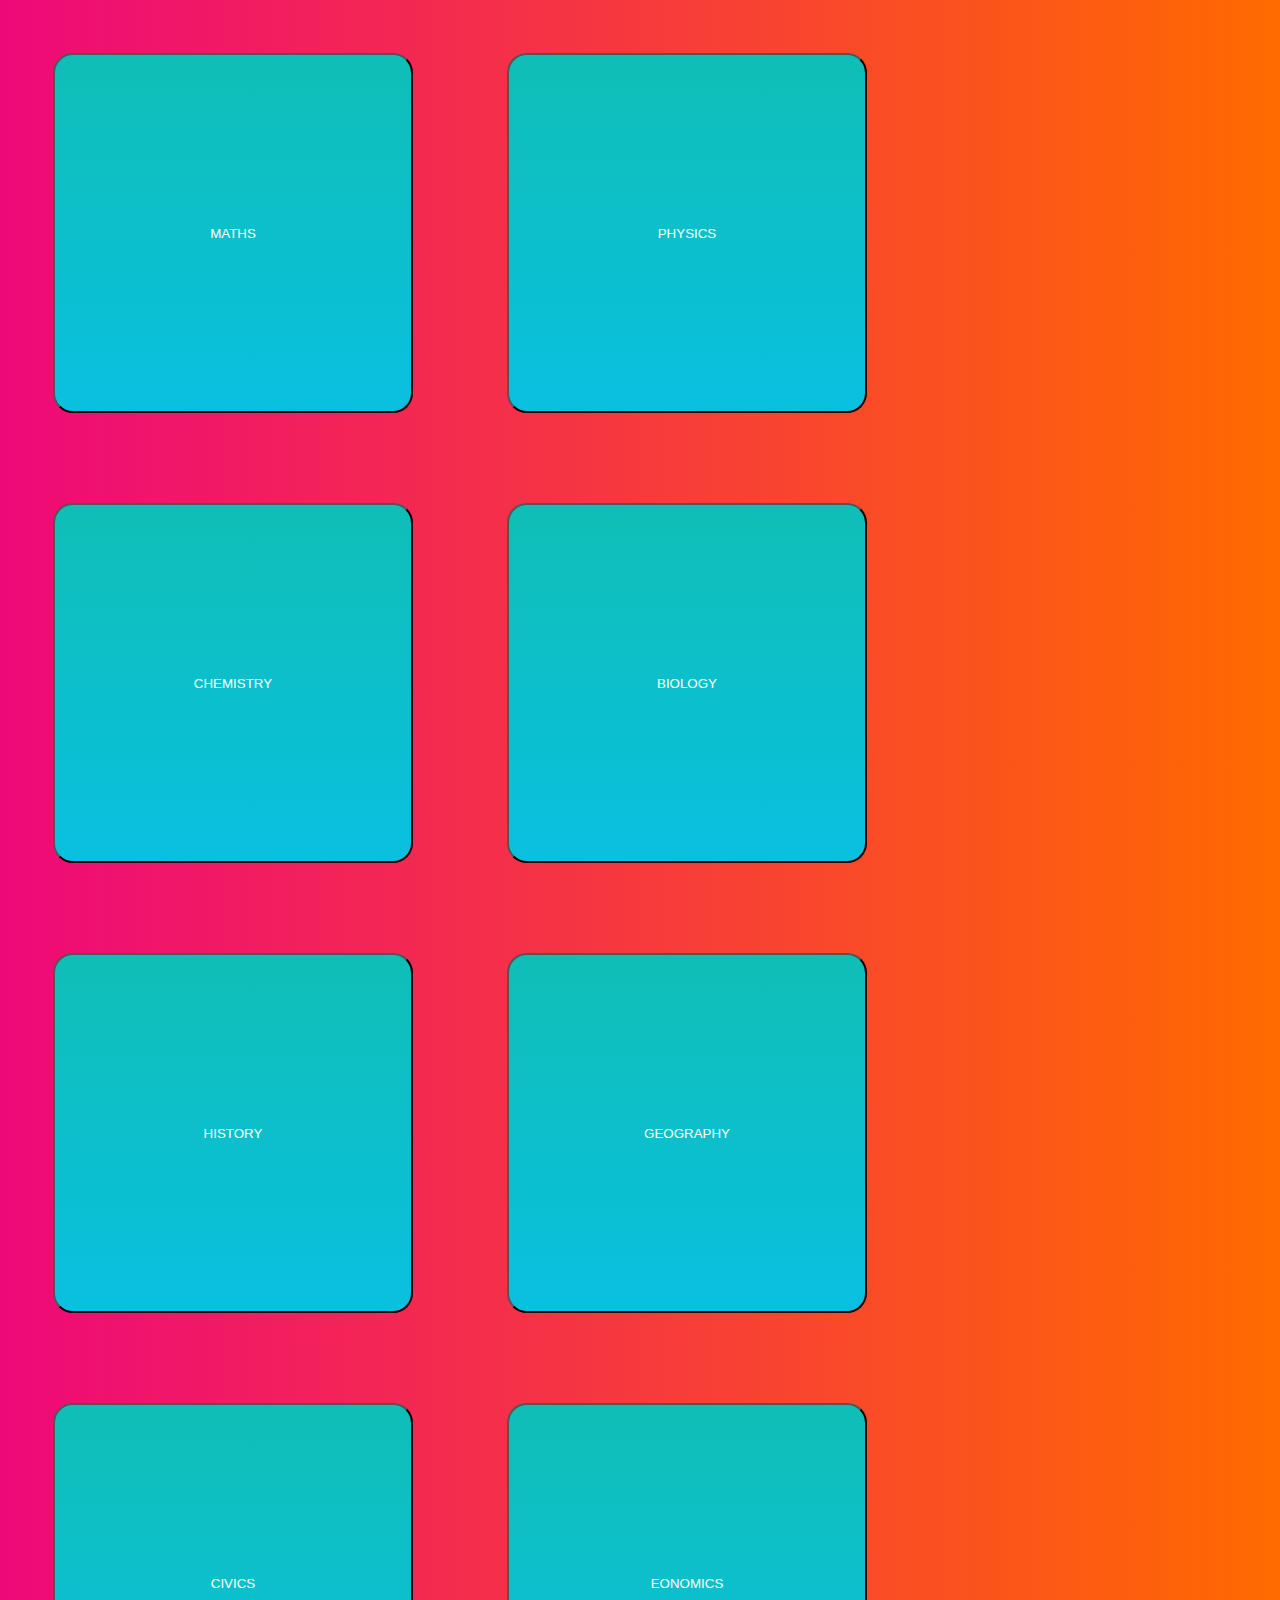
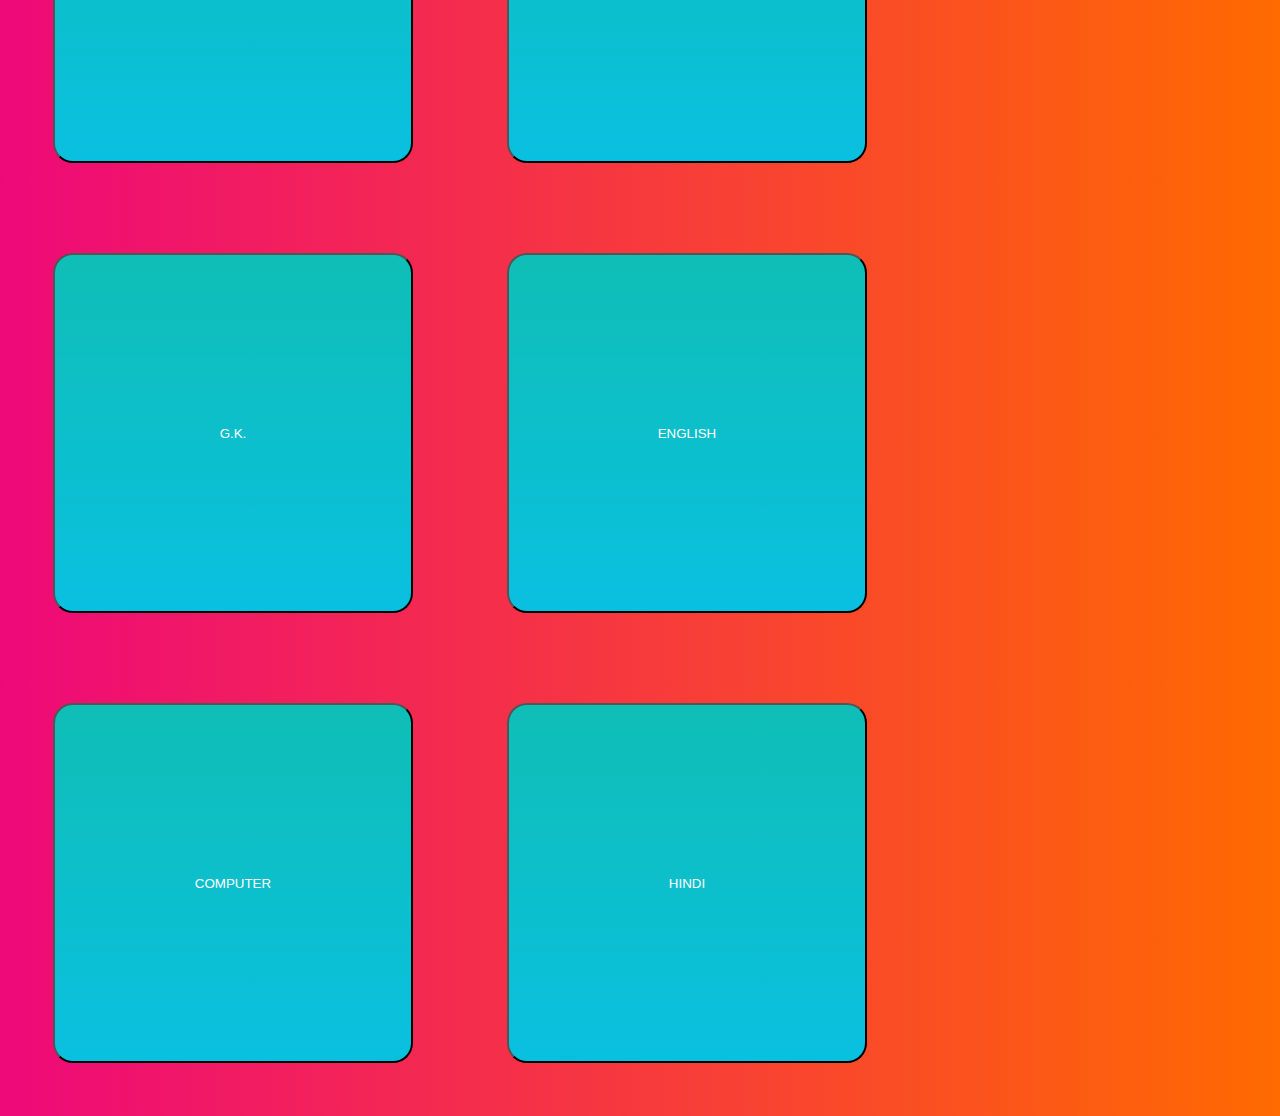
<file: quiz_9.html>
<!DOCTYPE html>
<html lang="en">
<head>
    <meta charset="UTF-8">
    <meta http-equiv="X-UA-Compatible" content="IE=edge">
    <meta name="viewport" content="width=device-width, initial-scale=1.0">
    <link rel="stylesheet" href="quiz_9.css">
    <title>quiz_9</title>
</head>
<body>
  <div class="container">
    
    <button><a href="default.asp">MATHS</a></button>
    <button><a href="9phy.html">PHYSICS</a></button>
      
    <button><a href="default.asp" >CHEMISTRY</a></button>
      
    <button><a href="default.asp" >BIOLOGY</a></button>
    <button><a href="default.asp" >HISTORY</a></button>
    <button><a href="default.asp" >GEOGRAPHY</a></button>
      
    <button><a href="default.asp" >CIVICS</a></button>
      
    <button><a href="default.asp" >EONOMICS</a></button>
    <button><a href="default.asp" >G.K.</a></button>
    <button><a href="default.asp" >ENGLISH</a></button>
      
    <button><a href="default.asp" >COMPUTER</a></button>
      
    <button><a href="default.asp" >HINDI</a></button>
      
      
     
  </div>




    

</body>
</html>
</file>
<file: quiz.css>
/* importing google fonts */
@import url('https://fonts.googleapis.com/css2?family=Poppins:wght@200;300;400;500;600;700&display=swap');
*{
    margin: 0;
    padding: 0;
    box-sizing: border-box;
    font-family: 'Poppins', sans-serif;
}
body{
    
    background: #eb0a73;
}
::selection{
    color: #fff;
 
    background: #eb0a73;
}
.start_btn,
.info_box,
.quiz_box,
.result_box{
    position: absolute;
    top: 50%;
    left: 50%;
    transform: translate(-50%, -50%);
    box-shadow: 0 4px 8px 0 rgba(0, 0, 0, 0.2), 
                0 6px 20px 0 rgba(0, 0, 0, 0.19);
}
.info_box.activeInfo,
.quiz_box.activeQuiz,
.result_box.activeResult{
    opacity: 1;
    z-index: 5;
    pointer-events: auto;
    transform: translate(-50%, -50%) scale(1);
}
.start_btn button{
    font-size: 25px;
    font-weight: 500;
    color: #eb0a73;
    padding: 15px 30px;
    outline: none;
    border: none;
    border-radius: 5px;
    background: #fff;
    cursor: pointer;
}
.info_box{
    width: 540px;
    background: #fff;
    border-radius: 5px;
    transform: translate(-50%, -50%) scale(0.9);
    opacity: 0;
    pointer-events: none;
    transition: all 0.3s ease;
}
.info_box .info-title{
    height: 60px;
    width: 100%;
    border-bottom: 1px solid lightgrey;
    display: flex;
    align-items: center;
    padding: 0 30px;
    border-radius: 5px 5px 0 0;
    font-size: 20px;
    font-weight: 600;
}
.info_box .info-list{
    padding: 15px 30px;
}
.info_box .info-list .info{
    margin: 5px 0;
    font-size: 17px;
}
.info_box .info-list .info span{
    font-weight: 600;
    color: #eb0a73;
}
.info_box .buttons{
    height: 60px;
    display: flex;
    align-items: center;
    justify-content: flex-end;
    padding: 0 30px;
    border-top: 1px solid lightgrey;
}
.info_box .buttons button{
    margin: 0 5px;
    height: 40px;
    width: 100px;
    font-size: 16px;
    font-weight: 500;
    cursor: pointer;
    border: none;
    outline: none;
    border-radius: 5px;
    border: 1px solid #eb0a73;
    transition: all 0.3s ease;
}
.quiz_box{
    width: 550px;
    background: #fff;
    border-radius: 5px;
    transform: translate(-50%, -50%) scale(0.9);
    opacity: 0;
    pointer-events: none;
    transition: all 0.3s ease;
}
.quiz_box header{
    position: relative;
    z-index: 2;
    height: 70px;
    padding: 0 30px;
    background: #fff;
    border-radius: 5px 5px 0 0;
    display: flex;
    align-items: center;
    justify-content: space-between;
    box-shadow: 0px 3px 5px 1px rgba(0,0,0,0.1);
}
.quiz_box header .title{
    font-size: 20px;
    font-weight: 600;
}
.quiz_box header .timer{
    color: #f30a50;
    background: #fdc0dd;
    border: 1px solid #f0a1c6;
    height: 45px;
    padding: 0 8px;
    border-radius: 5px;
    display: flex;
    align-items: center;
    justify-content: space-between;
    width: 145px;
}
.quiz_box header .timer .time_left_txt{
    font-weight: 400;
    font-size: 17px;
    user-select: none;
}
.quiz_box header .timer .timer_sec{
    font-size: 18px;
    font-weight: 500;
    height: 30px;
    width: 45px;
    color: #fff;
    border-radius: 5px;
    line-height: 30px;
    text-align: center;
    background:#fa0276;
    border: 1px solid #fa0276;
    user-select: none;
}
.quiz_box header .time_line{
    position: absolute;
    bottom: 0px;
    left: 0px;
    height: 3px;
    background: #eb0a73;
}
section{
    padding: 25px 30px 20px 30px;
    background: #fff;
}
section .que_text{
    font-size: 25px;
    font-weight: 600;
}
section .option_list{
    padding: 20px 0px;
    display: block;   
}
section .option_list .option{
    background: aliceblue;
    border: 1px solid #eb0a86;
    border-radius: 5px;
    padding: 8px 15px;
    font-size: 17px;
    margin-bottom: 15px;
    cursor: pointer;
    transition: all 0.3s ease;
    display: flex;
    align-items: center;
    justify-content: space-between;
}
section .option_list .option:last-child{
    margin-bottom: 0px;
}
section .option_list .option:hover{
    color: #eb0a3b;
    background: #cce5ff;
    border: 1px solid #b8daff;
}
section .option_list .option.correct{
    color: #155724;
    background: #d4edda;
    border: 1px solid #c3e6cb;
}
section .option_list .option.incorrect{
    color: #721c24;
    background: #f8d7da;
    border: 1px solid #f5c6cb;
}
section .option_list .option.disabled{
    pointer-events: none;
}
section .option_list .option .icon{
    height: 26px;
    width: 26px;
    border: 2px solid transparent;
    border-radius: 50%;
    text-align: center;
    font-size: 13px;
    pointer-events: none;
    transition: all 0.3s ease;
    line-height: 24px;
}
.option_list .option .icon.tick{
    color: #23903c;
    border-color: #23903c;
    background: #d4edda;
}
.option_list .option .icon.cross{
    color: #a42834;
    background: #f8d7da;
    border-color: #a42834;
}
footer{
    height: 60px;
    padding: 0 30px;
    display: flex;
    align-items: center;
    justify-content: space-between;
    border-top: 1px solid lightgrey;
}
footer .total_que span{
    display: flex;
    user-select: none;
}
footer .total_que span p{
    font-weight: 500;
    padding: 0 5px;
}
footer .total_que span p:first-child{
    padding-left: 0px;
}
footer button{
    height: 40px;
    padding: 0 13px;
    font-size: 18px;
    font-weight: 400;
    cursor: pointer;
    border: none;
    outline: none;
    color: #fff;
    border-radius: 5px;
    background: #eb0a73;
    border: 1px solid #eb0a73;
    line-height: 10px;
    opacity: 0;
    pointer-events: none;
    transform: scale(0.95);
    transition: all 0.3s ease;
}
footer button:hover{
    background: #b60457;
}
footer button.show{
    opacity: 1;
    pointer-events: auto;
    transform: scale(1);
}
.result_box{
    background: #fff;
    border-radius: 5px;
    display: flex;
    padding: 25px 30px;
    width: 450px;
    align-items: center;
    flex-direction: column;
    justify-content: center;
    transform: translate(-50%, -50%) scale(0.9);
    opacity: 0;
    pointer-events: none;
    transition: all 0.3s ease;
}
.result_box .icon{
    font-size: 100px;
    color: #eb0a73;
    margin-bottom: 10px;
}
.result_box .complete_text{
    font-size: 20px;
    font-weight: 500;
}
.result_box .score_text span{
    display: flex;
    margin: 10px 0;
    font-size: 18px;
    font-weight: 500;
}
.result_box .score_text span p{
    padding: 0 4px;
    font-weight: 600;
}
.result_box .buttons{
    display: flex;
    margin: 20px 0;
}
.result_box .buttons button{
    margin: 0 10px;
    height: 45px;
    padding: 0 20px;
    font-size: 18px;
    font-weight: 500;
    cursor: pointer;
    border: none;
    outline: none;
    border-radius: 5px;
    border: 1px solid #eb0a73;
    transition: all 0.3s ease;
}
.buttons button.restart{
    color: #fff;
    background: #eb0a73;
}
.buttons button.restart:hover{
    background: #f81c83;
}
.buttons button.quit{
    color: #eb0a73;
    background: #fff;
}
.buttons button.quit:hover{
    color: #fff;
    background: #fc308f;
}
@media only screen and (min-width:0px)and (max-width: 580px) {
    .info_box{
       width: 330px;
       
  }
  .quiz_box{
    width: 330px;
   
    margin-top: 20px;
}
.result_box{
    width: 330px;
    
    margin-top: 20px;
}
.result_box .buttons button{
    margin: 0 10px;
    height: 50px;
    padding: 0 5px;
}
}
</file>
<file: quiz_9.css>
body{
    background-image: linear-gradient(to right ,  #ee0979, #ff6a00);
}
a:link, a:visited {
    color: white;

    text-align: center;
    text-decoration: none;
    display: inline-block;
   
  }

  
  button:hover, button:active {
    background-image: linear-gradient(to bottom , rgb(7, 100, 175), rgb(7, 115, 187));
  }
  button{
      margin:5vh ;
      background-image: linear-gradient(to bottom , rgb(15, 190, 182), rgb(10, 192, 224 ));
      border-radius: 20px;
      height: 40vh;
      width: 40vh;
  }
  @media only screen and (min-width:0px)and (max-width: 556px) {
    button{
      width: 90vh;
      height: 40vh;
    }
     
  }
 @media only screen and (min-width:557px)and (max-width: 881px) {
    button{
      width: 90vh;
      height: 40vh;
    }
  }
  @media only screen and (min-width:881px)and (max-width: 1102px) {
    button{
      width: 35vh;
      height: 40vh;
    }
  }
</file>
<file: que9.css>
body{
    
        background: linear-gradient(to right, #ee0979, #ff6a00);
        margin: 2vh 3vh;
       
}
.container{
 
    background: white;
    padding: 2vh;
    border-radius: 30px;
    text-align: center;
    width: 30%;
    float: left;
    margin-bottom: 2%;
 
 }
 .heading{
     color: #aa0957;
 }
 a{
     color: palevioletred;
     text-decoration: none;
     
 }
table{
    padding: 2vh 10vh;

  border-width: 2px;
  border-color: honeydew;
}
.container_2{
    display: block;
    background: white;
    padding: 2vh;
    border-radius: 30px;
    width: 60%;
   float:right ;
   
  
}
.con1_0{
    display: block;
    background: white;
    padding: 2vh;
    border-radius: 30px;
    width: 60%;
float: right;
 margin-bottom: 2%;
  
}
.conttt{
    margin: 2%;
}
.container2{
    float: left;
    background: white;
    padding: 2vh;
    border-radius: 30px;
    text-align: center;
    width: 30%;
    float: left;
    margin-bottom: 3%;
}
@media only screen and (min-width:740px)and (max-width: 1200px) {
    .con1_0{
        display: none;
       
    }
    .contttt{
        display :none;
    }
    .container{
        width: 40%;
        float: center;
    }
    .container2{
        width: 40%;
        float: center;
    margin-left: 5%;
    }
    table{
        padding: 1% 10%;}
    
  }
  @media only screen and (min-width:0px)and (max-width: 739px) {
    .con1_0{
        display: none;
       
    }
    .contttt{
        display :none;
    }
    .container{
        width: 90%;
        float: center;
    }
    .container2{
        width: 90%;
        float: center;
  
    }
    table{
        padding: 1% 10%;}
    
  }
</file>
